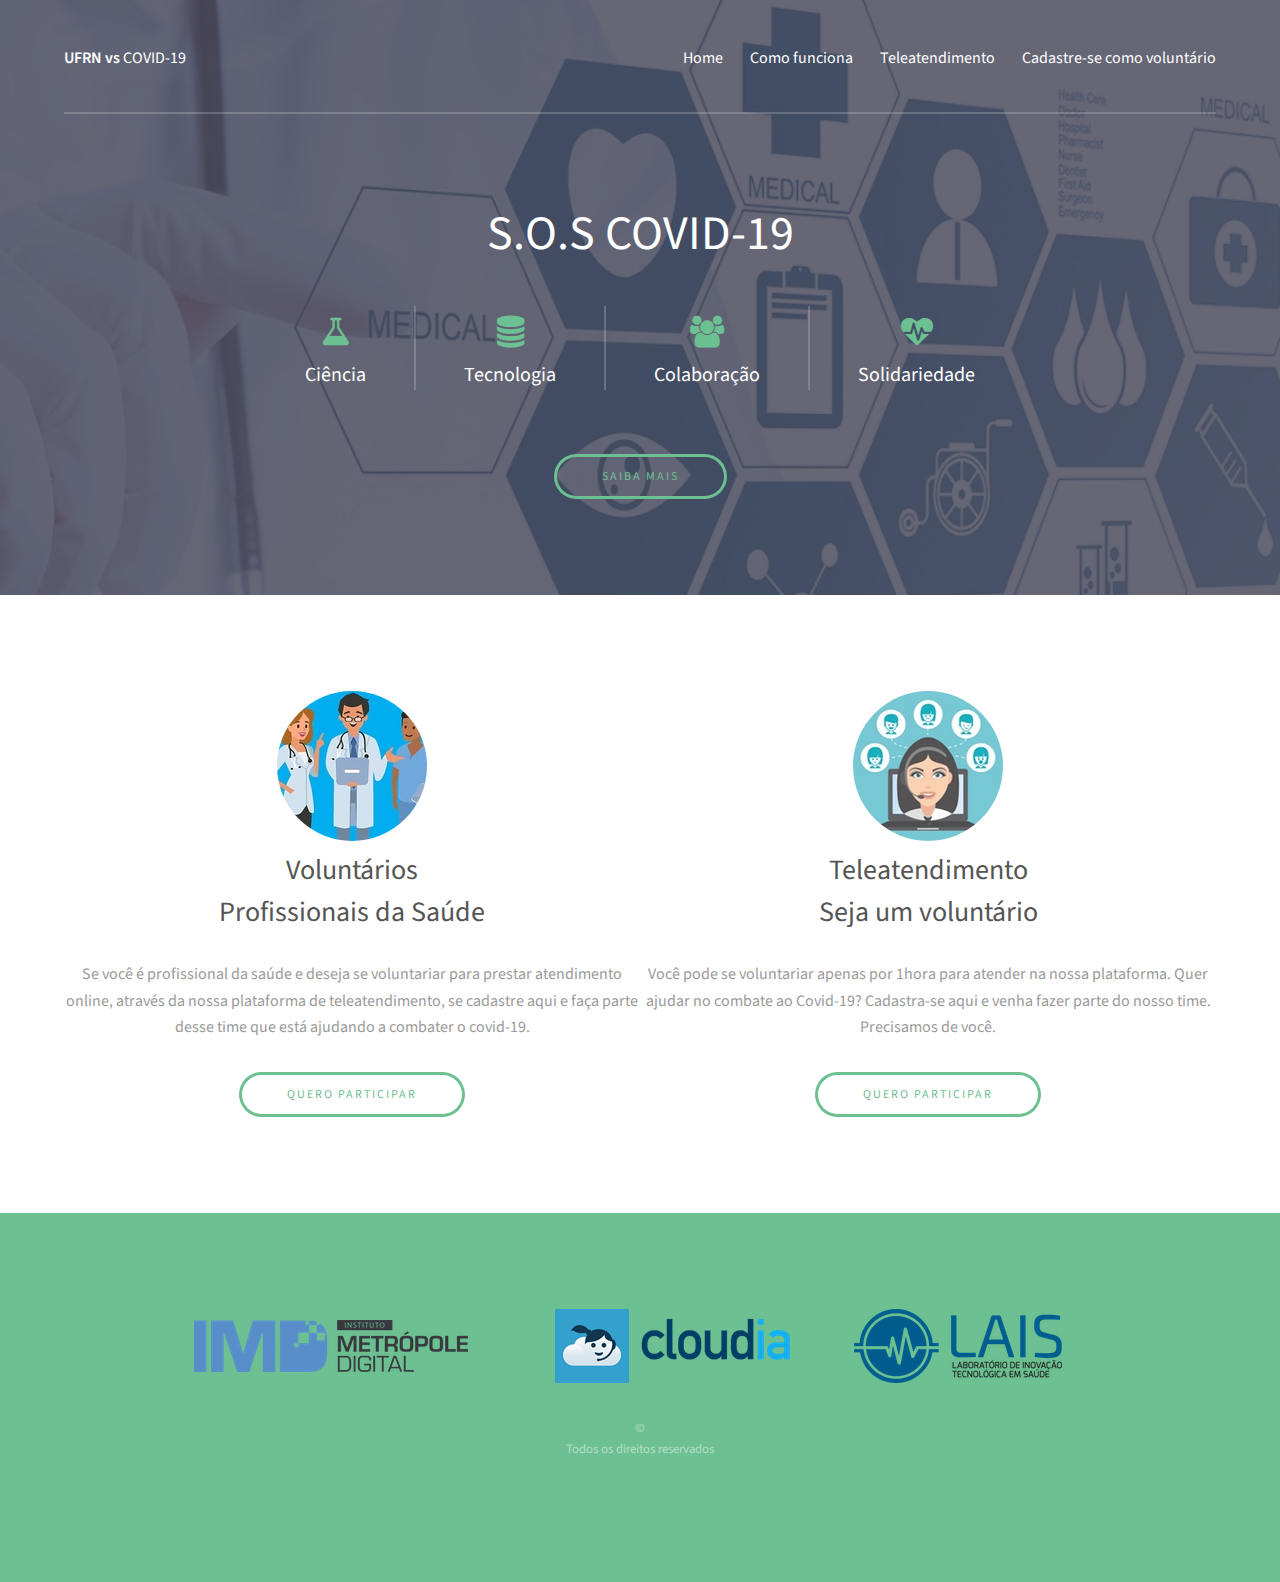
<file: soscovid19/index.html>
<!DOCTYPE HTML>
<!--
	Projection by TEMPLATED
	templated.co @templatedco
	Released for free under the Creative Commons Attribution 3.0 license (templated.co/license)
-->
<html>
	<head>
		<title>UFRN vs COVID-19</title>
		<meta charset="utf-8" />
		<meta name="viewport" content="width=device-width, initial-scale=1" />
		<link rel="stylesheet" href="assets/css/main.css" />
		<link rel="stylesheet" href="assets/css/fontawesome.css">

	</head>
	<body>

		<!-- Header -->
			<header id="header">
				<div class="inner">
					<a href="index.html" class="logo"><strong> UFRN vs</strong> COVID-19</a>
					<nav id="nav">
						<a href="index.html">Home</a>
						<a href="generic.html">Como funciona</a>
						<a href="elements.html">Teleatendimento</a>
						<a href="form.html">Cadastre-se como voluntário</a>

					</nav>
					<a href="#navPanel" class="navPanelToggle"><span class="fa fa-bars"></span></a>
				</div>
			</header>

		<!-- Banner -->
			<section id="banner">
				<div class="inner">
					<header>
						<h1>S.O.S COVID-19</h1>  
					</header>

					<div class="flex ">

						<div>
							<span class="icon fa-flask"></span>
							<h3>Ciência</h3>
							<p></p>
							<p></p>
						</div>

						<div>
							<span class="icon fa-database"></span>
							<h3>Tecnologia</h3>
							<p></p>
							<p></p>
						</div>
						<div>
							<span class="icon fa-users"></span>
							<h3>Colaboração</h3>
							<p></p>
						</div>

						<div>
							<span class="icon fa-heartbeat"></span>
							<h3>Solidariedade</h3>
							<p></p>
						</div>

					</div>

					<footer>
						<a href="#primeira" class="button">Saiba mais</a>
					</footer>
				</div>
			</section>


		<!-- Three -->
			<section id="three" class="wrapper align-center">
				<div id="primeira" class="inner">
					<div class="flex flex-2">
						<article>
							<div class="image round">
								<img src="images/pic01.jpg" alt="Pic 01" />
							</div>
							<header>
								<h3>Voluntários<br /> Profissionais da Saúde</h3>
							</header>
							<p>Se você é profissional da saúde e deseja se voluntariar para prestar atendimento online, através da nossa plataforma de teleatendimento, se cadastre aqui e faça parte desse time que está ajudando a combater o covid-19.</p>
							<footer>
								<a href="form.html" class="button"> Quero participar</a>
							</footer>
						</article>
						<article>
							<div class="image round">
								<img src="images/pic02.jpg" alt="Pic 02" />
							</div>
							<header>
								<h3>Teleatendimento<br /> Seja um voluntário</h3>
							</header>
							<p>Você pode se voluntariar apenas por 1hora para atender na nossa plataforma. Quer ajudar no combate ao Covid-19? Cadastra-se aqui e venha fazer parte do nosso time. Precisamos de você.</p>
							<footer>
								<a href="form.html" class="button">Quero participar</a>
							</footer>
						</article>
					</div>
				</div>
			</section>

		<!-- Footer -->
			<footer id="footer">
				<div class="inner">
					
								<img src="images/imd.png" alt="UFRN" />
								<img src="images/cloudia.png" alt="cloudia" />
								<img src="images/logo-lais.png" alt="LAIS" />

							<br/><br/>
					<div class="copyright">
						&copy; <p> Todos os direitos reservados </p>
					</div>

				</div>
			</footer>

		<!-- Scripts -->

<script>(function(){window.CLOUDIA_UUID="70e11df1-3ff8-4304-b350-38c5eb43cd8a";window.CLOUDIA_PAGE_ID=0x67834b03ded5;window.CLOUDIA_PROFILE_PIC="https://scontent.fnat3-1.fna.fbcdn.net/v/t1.0-9/90357232_113827206920196_825263887023603712_n.png?_nc_cat=101&_nc_sid=85a577&_nc_oc=AQkSmLsO1K44Kx9qM0ZGAOIajjD2ExW92mPcfT8SXPpNOaCPQln9YNhF-cp92KqVcPzelyPbrL_-nhHzjtZpeYXK&_nc_ht=scontent.fnat3-1.fna&oh=652cdd4834d31e3d572bb552f21a56e0&oe=5EA4B577";window.CLOUDIA_PROFILE_PIC="https://scontent.fnat3-1.fna.fbcdn.net/v/t1.0-9/90357232_113827206920196_825263887023603712_n.png?_nc_cat=101&_nc_sid=85a577&_nc_oc=AQkSmLsO1K44Kx9qM0ZGAOIajjD2ExW92mPcfT8SXPpNOaCPQln9YNhF-cp92KqVcPzelyPbrL_-nhHzjtZpeYXK&_nc_ht=scontent.fnat3-1.fna&oh=652cdd4834d31e3d572bb552f21a56e0&oe=5EA4B577";window.SHOW_CLOUDIA_MESSAGE=true;window.OPEN_WEBCHAT=true;window.OPEN_FACEBOOK_MESSENGER=true;window.BUTTON_MESSAGE="Olá, posso ajudar?";var n=document.createElement("script");n.src="https://webchat.cloudiabot.com/bundle.js";document.body.append(n)})();</script>

			<script src="assets/js/jquery.min.js"></script>
			<script src="assets/js/skel.min.js"></script>
			<script src="assets/js/util.js"></script>
			<script src="assets/js/main.js"></script>

	</body>
</html>
</file>
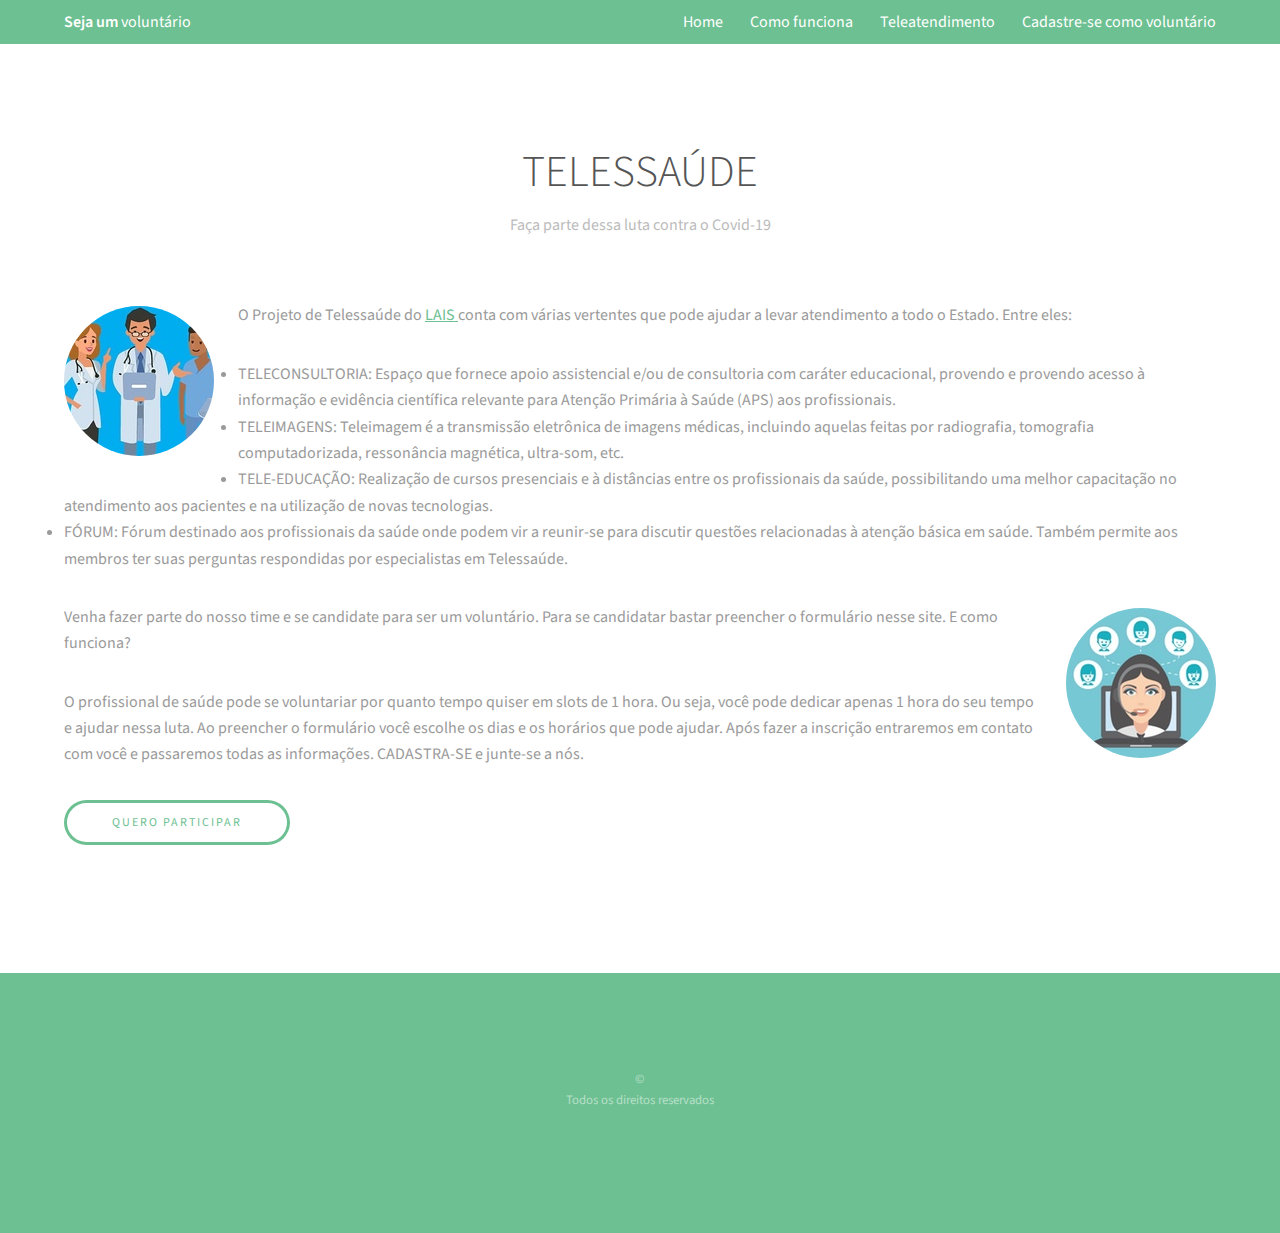
<file: soscovid19/elements.html>
<!DOCTYPE HTML>
<!--
	Projection by TEMPLATED
	templated.co @templatedco
	Released for free under the Creative Commons Attribution 3.0 license (templated.co/license)
-->
<html>
	<head>
		<title>Voluntários</title>
		<meta charset="utf-8" />
		<meta name="viewport" content="width=device-width, initial-scale=1" />
		<link rel="stylesheet" href="assets/css/main.css" />
	</head>
	<body class="subpage">

		<!-- Header -->
			<header id="header">
				<div class="inner">
					<a href="form.html" class="logo"><strong>Seja um</strong> voluntário</a>
					<nav id="nav">
						<a href="index.html">Home</a>
						<a href="generic.html">Como funciona</a>
						<a href="elements.html">Teleatendimento</a>
						<a href="form.html">Cadastre-se como voluntário</a>
					</nav>
					<a href="#navPanel" class="navPanelToggle"><span class="fa fa-bars"></span></a>
				</div>
			</header>

		<!-- Three -->
			<section id="three" class="wrapper">
				<div class="inner">
					<header class="align-center">
						<h2>TELESSAÚDE</h2>
						<p>Faça parte dessa luta contra o Covid-19 </p>
					</header>
					<div class="image round left">
						<img src="images/pic01.jpg" alt="Pic 01" />
					</div>
					<p>O Projeto de Telessaúde do <a href="http://lais.huol.ufrn.br"> LAIS </a> conta com várias vertentes que pode ajudar a levar atendimento a todo o Estado. Entre eles: 
					<li> TELECONSULTORIA: Espaço que fornece apoio assistencial e/ou de consultoria com caráter educacional, provendo e provendo acesso à informação e evidência científica relevante para Atenção Primária à Saúde (APS) aos profissionais.

					</li>
					<li>TELEIMAGENS: Teleimagem é a transmissão eletrônica de imagens médicas, incluindo aquelas feitas por radiografia, tomografia computadorizada, ressonância magnética, ultra-som, etc.  </li>

					<li>TELE-EDUCAÇÃO: Realização de cursos presenciais e à distâncias entre os profissionais da saúde, possibilitando uma melhor capacitação no atendimento aos pacientes e na utilização de novas tecnologias.</li>
					<li>FÓRUM: Fórum destinado aos profissionais da saúde onde podem vir a reunir-se para discutir questões relacionadas à atenção básica em saúde. Também permite aos membros ter suas perguntas respondidas por especialistas em Telessaúde.</li> </p>

					<div class="image round right">
						<img src="images/pic02.jpg" alt="Pic 02" />
					</div>
					<p>Venha fazer parte do nosso time e se candidate para ser um voluntário. Para se candidatar bastar preencher o formulário nesse site. E como funciona? </p>

					<p>O profissional de saúde pode se voluntariar por quanto tempo quiser em slots de 1 hora. Ou seja, você pode dedicar apenas 1 hora do seu tempo e ajudar nessa luta. Ao preencher o formulário você escolhe os dias e os horários que pode ajudar.  Após fazer a inscrição entraremos em contato com você e passaremos todas as informações. CADASTRA-SE e junte-se a nós.</p> 

							<p align="align-center">
								<a href="form.html" class="button" > Quero participar</a> </p>


				</div>
			</section>

		<!-- Footer -->
			<footer id="footer">
				<div class="inner">
					

					<div class="copyright">
						&copy; <p> Todos os direitos reservados </p>
					</div>

				</div>
			</footer>

		<!-- Scripts -->
			<script src="assets/js/jquery.min.js"></script>
			<script src="assets/js/skel.min.js"></script>
			<script src="assets/js/util.js"></script>
			<script src="assets/js/main.js"></script>

	</body>
</html>
</file>
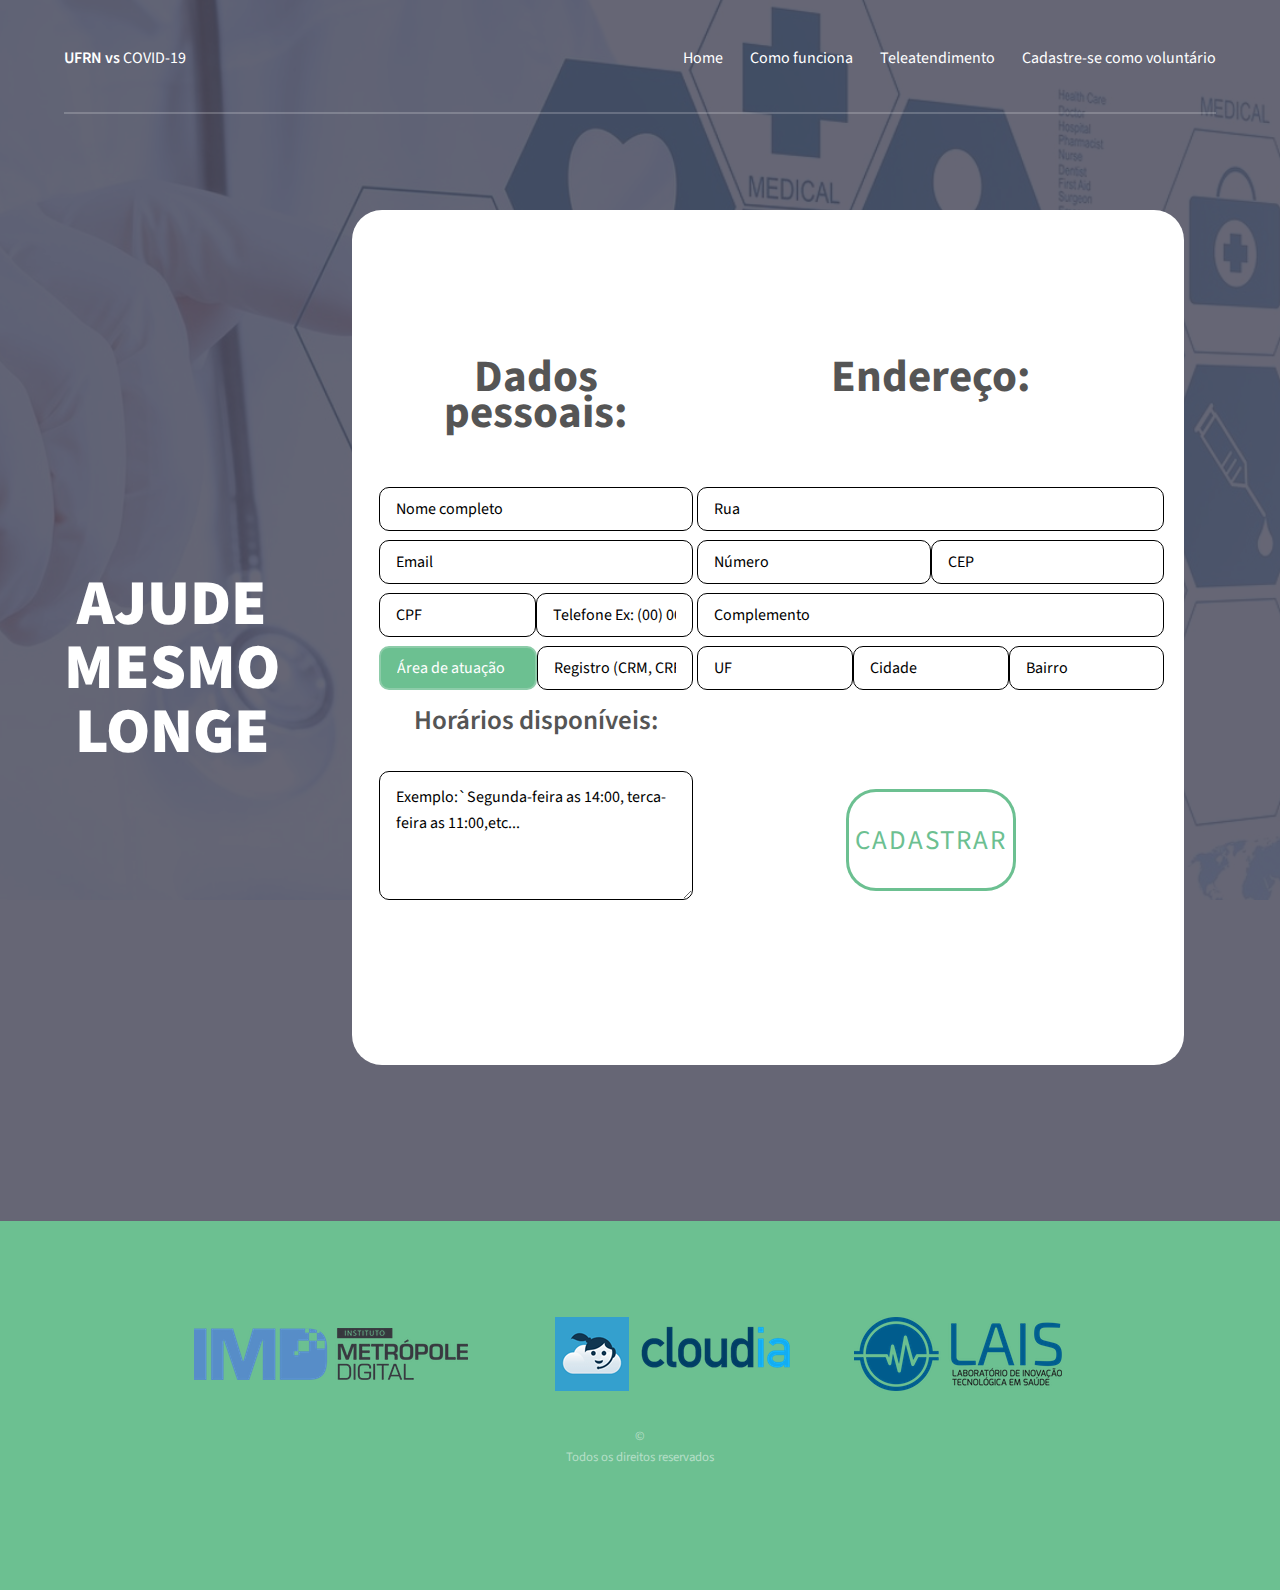
<file: soscovid19/form.html>
<!DOCTYPE HTML>
<html>
	<head>
		<title>UFRN vs COVID-19</title>
		<meta charset="utf-8" />
		<meta name="viewport" content="width=device-width, initial-scale=1" />

		<link rel="stylesheet" href="assets/css/form.css" />
		<link rel="stylesheet" href="assets/css/fontawesome.css">

	</head>
	<script src="https://ajax.googleapis.com/ajax/libs/jquery/3.4.1/jquery.min.js"></script>
	<script src="assets/js/form.js"></script>
	<body>

		<!-- Header -->
			<header id="header">
				<div class="inner">
					<a href="index.html" class="logo"><strong> UFRN vs</strong> COVID-19</a>
					<nav id="nav">
						<a href="index.html">Home</a>
						<a href="generic.html">Como funciona</a>
						<a href="elements.html">Teleatendimento</a>
						<a href="form.html">Cadastre-se como voluntário</a>

					</nav>
					<a href="#navPanel" class="navPanelToggle"><span class="fa fa-bars"></span></a>
				</div>
			</header>
		<!-- Banner -->
			<section id="banner">
				<div class="inner">
					<div class="banner-content">
						<h1 id ="title">AJUDE MESMO LONGE</h1>
						<div class="form-content">
							<form class = "form" id="formularioVoluntarioSaude">
								<fieldset>
									<div class="form-divisor">
										<div class="info">
											<label class= "title" for="Dados-pessoais">Dados pessoais:</label>
											<input type="text" name = "nome" id="field_nome" placeholder="Nome completo">
											<input type="email" name = "email" id="field_email" placeholder="Email">
											<div id="row">
												<input type="text" name = "cpf" id="field_cpf" placeholder="CPF">
												<input type="text" name = "telefone" id="field_telefone" placeholder="Telefone Ex: (00) 00000-0000">
											</div>
											<div id="row">
											<select name="profissao" id="field_profissao" >
												<optgroup label="Áreas da saúde">
												  <option value=" ">Área de atuação</option>
												  <option value="Medico">Medicina</option>
												  <option value="Enfermagem">Enfermagem</option>
												  <option value="Nutricao">Nutrição</option>
												  <option value="Fisioterapia">Fisioterapia</option>
												  <option value="Odontologia">Odontologia</option>
												  <option value="Outros">Outros</option>
												</optgroup>
											</select>     
											<input type="text" name = "registro" id="field_registro" placeholder="Registro (CRM, CRF, CRP...)"> 
											</div>								
											<label for="horarios">Horários disponíveis:</label>
											<textarea name = "horario_disponivel" id="field_horarios" placeholder="Exemplo:`Segunda-feira as 14:00, terca-feira as 11:00,etc...
											"></textarea>
											</div>

										<!-- FORMULARIOS DO ENDEREÇO -->
										<div class= "adress">
											<div class="info">
											<label class= "title" for="Dados-pessoais">Endereço:</label>
											<input type="text" name = "rua" id="field_rua" placeholder="Rua">
											<div id="row">
												<input type="text" name = "numero" id="field_numero" placeholder="Número">
												<input type="text" name = "cep" id="field_cep" placeholder="CEP">	
											</div>
											<input type="text" name = "complemento" id="field_complemento" placeholder="Complemento">
											<div id="row">
												<input type="text" name = "estado" id="field_estado" placeholder="UF">
												<input type="text" name = "cidade" id="field_cidade" placeholder="Cidade">
												<input type="text" name = "bairro" id="field_bairro" placeholder="Bairro">
											</div>
											<input id= "cadastrar" type="button" value="Cadastrar" onclick="getFormData()" />

										</div>
										</div>
									</div>
							</fieldset>
					</form>
						</div>
					</div>

					<footer>
					</footer>
				</div>
			</section>



		<!-- Footer -->
			<footer id="footer">
				<div class="inner">
					
								<img src="images/imd.png" alt="UFRN" />
								<img src="images/cloudia.png" alt="cloudia" />
								<img src="images/logo-lais.png" alt="LAIS" />

							<br/><br/>
					<div class="copyright">
						&copy; <p> Todos os direitos reservados </p>
					</div>

				</div>
			</footer>

		<!-- Scripts -->
			<script src="assets/js/jquery.min.js"></script>
			<script src="assets/js/skel.min.js"></script>
			<script src="assets/js/util.js"></script>
			<script src="assets/js/main.js"></script>


	</body>
</html>
</file>
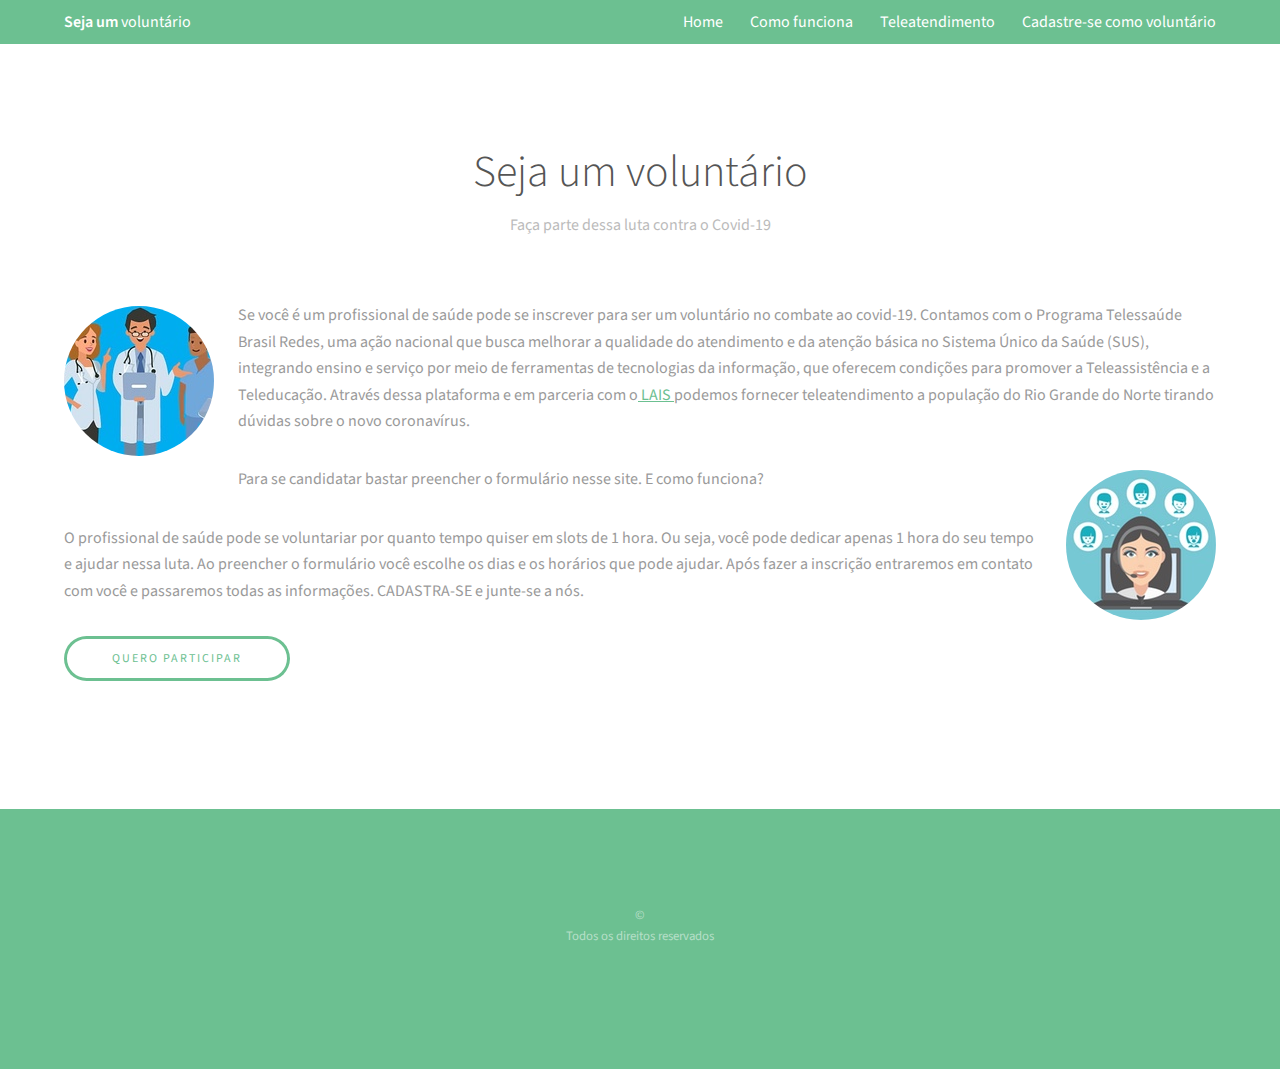
<file: soscovid19/generic.html>
<!DOCTYPE HTML>
<!--
	Projection by TEMPLATED
	templated.co @templatedco
	Released for free under the Creative Commons Attribution 3.0 license (templated.co/license)
-->
<html>
	<head>
		<title>Voluntários</title>
		<meta charset="utf-8" />
		<meta name="viewport" content="width=device-width, initial-scale=1" />
		<link rel="stylesheet" href="assets/css/main.css" />
	</head>
	<body class="subpage">

		<!-- Header -->
			<header id="header">
				<div class="inner">
					<a href="form.html" class="logo"><strong>Seja um</strong> voluntário</a>
					<nav id="nav">
						<a href="index.html">Home</a>
						<a href="generic.html">Como funciona</a>
						<a href="elements.html">Teleatendimento</a>
						<a href="form.html">Cadastre-se como voluntário</a>

					</nav>
					<a href="#navPanel" class="navPanelToggle"><span class="fa fa-bars"></span></a>
				</div>
			</header>

		<!-- Three -->
			<section id="three" class="wrapper">
				<div class="inner">
					<header class="align-center">
						<h2>Seja um voluntário</h2>
						<p>Faça parte dessa luta contra o Covid-19 </p>
					</header>
					<div class="image round left">
						<img src="images/pic01.jpg" alt="Pic 01" />
					</div>
					<p>Se você é um profissional de saúde pode se inscrever para ser um voluntário no combate ao covid-19. Contamos com o Programa Telessaúde Brasil Redes, uma ação nacional que busca melhorar a qualidade do atendimento e da atenção básica no Sistema Único da Saúde (SUS), integrando ensino e serviço por meio de ferramentas de tecnologias da informação, que oferecem condições para promover a Teleassistência e a Teleducação. Através dessa plataforma e em parceria com o<a href="http://lais.huol.ufrn.br"> LAIS </a> podemos fornecer teleatendimento a população do Rio Grande do Norte tirando dúvidas sobre o novo coronavírus. </p> 

					<div class="image round right">
						<img src="images/pic02.jpg" alt="Pic 02" />
					</div>
					<p>Para se candidatar bastar preencher o formulário nesse site. E como funciona? </p>

					<p>O profissional de saúde pode se voluntariar por quanto tempo quiser em slots de 1 hora. Ou seja, você pode dedicar apenas 1 hora do seu tempo e ajudar nessa luta. Ao preencher o formulário você escolhe os dias e os horários que pode ajudar.  Após fazer a inscrição entraremos em contato com você e passaremos todas as informações. CADASTRA-SE e junte-se a nós.</p> 

							<p align="align-center">
								<a href="form.html" class="button" > Quero participar</a> </p>


				</div>
			</section>

		<!-- Footer -->
			<footer id="footer">
				<div class="inner">
					

					<div class="copyright">
						&copy; <p> Todos os direitos reservados </p>
					</div>

				</div>
			</footer>

		<!-- Scripts -->
			<script src="assets/js/jquery.min.js"></script>
			<script src="assets/js/skel.min.js"></script>
			<script src="assets/js/util.js"></script>
			<script src="assets/js/main.js"></script>

	</body>
</html>
</file>
<file: soscovid19/assets/css/main.css>
@charset "UTF-8";
@import url(font-awesome.min.css);
@import "https://fonts.googleapis.com/css?family=Source+Sans+Pro:300,400,600";

/*
	Projection by TEMPLATED
	templated.co @templatedco
	Released for free under the Creative Commons Attribution 3.0 license (templated.co/license)
*/

/* Reset */

	html, body, div, span, applet, object, iframe, h1, h2, h3, h4, h5, h6, p, blockquote, pre, a, abbr, acronym, address, big, cite, code, del, dfn, em, img, ins, kbd, q, s, samp, small, strike, strong, sub, sup, tt, var, b, u, i, center, dl, dt, dd, ol, ul, li, fieldset, form, label, legend, table, caption, tbody, tfoot, thead, tr, th, td, article, aside, canvas, details, embed, figure, figcaption, footer, header, hgroup, menu, nav, output, ruby, section, summary, time, mark, audio, video {
		margin: 0;
		padding: 0;
		border: 0;
		font-size: 100%;
		font: inherit;
		vertical-align: baseline;
	}

	article, aside, details, figcaption, figure, footer, header, hgroup, menu, nav, section {
		display: block;
	}

	body {
		line-height: 1;
	}

	ol, ul {
		list-style: none;
	}

	blockquote, q {
		quotes: none;
	}

	blockquote:before, blockquote:after, q:before, q:after {
		content: '';
		content: none;
	}

	table {
		border-collapse: collapse;
		border-spacing: 0;
	}

	body {
		-webkit-text-size-adjust: none;
	}

/* Box Model */

	*, *:before, *:after {
		-moz-box-sizing: border-box;
		-webkit-box-sizing: border-box;
		box-sizing: border-box;
	}

/* Containers */

	.container {
		margin-left: auto;
		margin-right: auto;
	}

	.container.\31 25\25 {
		width: 100%;
		max-width: 100em;
		min-width: 80em;
	}

	.container.\37 5\25 {
		width: 60em;
	}

	.container.\35 0\25 {
		width: 40em;
	}

	.container.\32 5\25 {
		width: 20em;
	}

	.container {
		width: 80em;
	}

	@media screen and (max-width: 1680px) {

		.container.\31 25\25 {
			width: 100%;
			max-width: 100em;
			min-width: 80em;
		}

		.container.\37 5\25 {
			width: 60em;
		}

		.container.\35 0\25 {
			width: 40em;
		}

		.container.\32 5\25 {
			width: 20em;
		}

		.container {
			width: 80em;
		}

	}

	@media screen and (max-width: 1280px) {

		.container.\31 25\25 {
			width: 100%;
			max-width: 81.25em;
			min-width: 65em;
		}

		.container.\37 5\25 {
			width: 48.75em;
		}

		.container.\35 0\25 {
			width: 32.5em;
		}

		.container.\32 5\25 {
			width: 16.25em;
		}

		.container {
			width: 65em;
		}

	}

	@media screen and (max-width: 980px) {

		.container.\31 25\25 {
			width: 100%;
			max-width: 112.5%;
			min-width: 90%;
		}

		.container.\37 5\25 {
			width: 67.5%;
		}

		.container.\35 0\25 {
			width: 45%;
		}

		.container.\32 5\25 {
			width: 22.5%;
		}

		.container {
			width: 90%;
		}

	}

	@media screen and (max-width: 736px) {

		.container.\31 25\25 {
			width: 100%;
			max-width: 112.5%;
			min-width: 90%;
		}

		.container.\37 5\25 {
			width: 67.5%;
		}

		.container.\35 0\25 {
			width: 45%;
		}

		.container.\32 5\25 {
			width: 22.5%;
		}

		.container {
			width: 90% !important;
		}

	}

	@media screen and (max-width: 480px) {

		.container.\31 25\25 {
			width: 100%;
			max-width: 112.5%;
			min-width: 90%;
		}

		.container.\37 5\25 {
			width: 67.5%;
		}

		.container.\35 0\25 {
			width: 45%;
		}

		.container.\32 5\25 {
			width: 22.5%;
		}

		.container {
			width: 90% !important;
		}

	}

/* Grid */

	.row {
		border-bottom: solid 1px transparent;
		-moz-box-sizing: border-box;
		-webkit-box-sizing: border-box;
		box-sizing: border-box;
	}

	.row > * {
		float: left;
		-moz-box-sizing: border-box;
		-webkit-box-sizing: border-box;
		box-sizing: border-box;
	}

	.row:after, .row:before {
		content: '';
		display: block;
		clear: both;
		height: 0;
	}

	.row.uniform > * > :first-child {
		margin-top: 0;
	}

	.row.uniform > * > :last-child {
		margin-bottom: 0;
	}

	.row.\30 \25 > * {
		padding: 0 0 0 0em;
	}

	.row.\30 \25 {
		margin: 0 0 -1px 0em;
	}

	.row.uniform.\30 \25 > * {
		padding: 0em 0 0 0em;
	}

	.row.uniform.\30 \25 {
		margin: 0em 0 -1px 0em;
	}

	.row > * {
		padding: 0 0 0 2em;
	}

	.row {
		margin: 0 0 -1px -2em;
	}

	.row.uniform > * {
		padding: 2em 0 0 2em;
	}

	.row.uniform {
		margin: -2em 0 -1px -2em;
	}

	.row.\32 00\25 > * {
		padding: 0 0 0 4em;
	}

	.row.\32 00\25 {
		margin: 0 0 -1px -4em;
	}

	.row.uniform.\32 00\25 > * {
		padding: 4em 0 0 4em;
	}

	.row.uniform.\32 00\25 {
		margin: -4em 0 -1px -4em;
	}

	.row.\31 50\25 > * {
		padding: 0 0 0 3em;
	}

	.row.\31 50\25 {
		margin: 0 0 -1px -3em;
	}

	.row.uniform.\31 50\25 > * {
		padding: 3em 0 0 3em;
	}

	.row.uniform.\31 50\25 {
		margin: -3em 0 -1px -3em;
	}

	.row.\35 0\25 > * {
		padding: 0 0 0 1em;
	}

	.row.\35 0\25 {
		margin: 0 0 -1px -1em;
	}

	.row.uniform.\35 0\25 > * {
		padding: 1em 0 0 1em;
	}

	.row.uniform.\35 0\25 {
		margin: -1em 0 -1px -1em;
	}

	.row.\32 5\25 > * {
		padding: 0 0 0 0.5em;
	}

	.row.\32 5\25 {
		margin: 0 0 -1px -0.5em;
	}

	.row.uniform.\32 5\25 > * {
		padding: 0.5em 0 0 0.5em;
	}

	.row.uniform.\32 5\25 {
		margin: -0.5em 0 -1px -0.5em;
	}

	.\31 2u, .\31 2u\24 {
		width: 100%;
		clear: none;
		margin-left: 0;
	}

	.\31 1u, .\31 1u\24 {
		width: 91.6666666667%;
		clear: none;
		margin-left: 0;
	}

	.\31 0u, .\31 0u\24 {
		width: 83.3333333333%;
		clear: none;
		margin-left: 0;
	}

	.\39 u, .\39 u\24 {
		width: 75%;
		clear: none;
		margin-left: 0;
	}

	.\38 u, .\38 u\24 {
		width: 66.6666666667%;
		clear: none;
		margin-left: 0;
	}

	.\37 u, .\37 u\24 {
		width: 58.3333333333%;
		clear: none;
		margin-left: 0;
	}

	.\36 u, .\36 u\24 {
		width: 50%;
		clear: none;
		margin-left: 0;
	}

	.\35 u, .\35 u\24 {
		width: 41.6666666667%;
		clear: none;
		margin-left: 0;
	}

	.\34 u, .\34 u\24 {
		width: 33.3333333333%;
		clear: none;
		margin-left: 0;
	}

	.\33 u, .\33 u\24 {
		width: 25%;
		clear: none;
		margin-left: 0;
	}

	.\32 u, .\32 u\24 {
		width: 16.6666666667%;
		clear: none;
		margin-left: 0;
	}

	.\31 u, .\31 u\24 {
		width: 8.3333333333%;
		clear: none;
		margin-left: 0;
	}

	.\31 2u\24 + *,
	.\31 1u\24 + *,
	.\31 0u\24 + *,
	.\39 u\24 + *,
	.\38 u\24 + *,
	.\37 u\24 + *,
	.\36 u\24 + *,
	.\35 u\24 + *,
	.\34 u\24 + *,
	.\33 u\24 + *,
	.\32 u\24 + *,
	.\31 u\24 + * {
		clear: left;
	}

	.\-11u {
		margin-left: 91.66667%;
	}

	.\-10u {
		margin-left: 83.33333%;
	}

	.\-9u {
		margin-left: 75%;
	}

	.\-8u {
		margin-left: 66.66667%;
	}

	.\-7u {
		margin-left: 58.33333%;
	}

	.\-6u {
		margin-left: 50%;
	}

	.\-5u {
		margin-left: 41.66667%;
	}

	.\-4u {
		margin-left: 33.33333%;
	}

	.\-3u {
		margin-left: 25%;
	}

	.\-2u {
		margin-left: 16.66667%;
	}

	.\-1u {
		margin-left: 8.33333%;
	}

	@media screen and (max-width: 1680px) {

		.row > * {
			padding: 0 0 0 2em;
		}

		.row {
			margin: 0 0 -1px -2em;
		}

		.row.uniform > * {
			padding: 2em 0 0 2em;
		}

		.row.uniform {
			margin: -2em 0 -1px -2em;
		}

		.row.\32 00\25 > * {
			padding: 0 0 0 4em;
		}

		.row.\32 00\25 {
			margin: 0 0 -1px -4em;
		}

		.row.uniform.\32 00\25 > * {
			padding: 4em 0 0 4em;
		}

		.row.uniform.\32 00\25 {
			margin: -4em 0 -1px -4em;
		}

		.row.\31 50\25 > * {
			padding: 0 0 0 3em;
		}

		.row.\31 50\25 {
			margin: 0 0 -1px -3em;
		}

		.row.uniform.\31 50\25 > * {
			padding: 3em 0 0 3em;
		}

		.row.uniform.\31 50\25 {
			margin: -3em 0 -1px -3em;
		}

		.row.\35 0\25 > * {
			padding: 0 0 0 1em;
		}

		.row.\35 0\25 {
			margin: 0 0 -1px -1em;
		}

		.row.uniform.\35 0\25 > * {
			padding: 1em 0 0 1em;
		}

		.row.uniform.\35 0\25 {
			margin: -1em 0 -1px -1em;
		}

		.row.\32 5\25 > * {
			padding: 0 0 0 0.5em;
		}

		.row.\32 5\25 {
			margin: 0 0 -1px -0.5em;
		}

		.row.uniform.\32 5\25 > * {
			padding: 0.5em 0 0 0.5em;
		}

		.row.uniform.\32 5\25 {
			margin: -0.5em 0 -1px -0.5em;
		}

		.\31 2u\28xlarge\29, .\31 2u\24\28xlarge\29 {
			width: 100%;
			clear: none;
			margin-left: 0;
		}

		.\31 1u\28xlarge\29, .\31 1u\24\28xlarge\29 {
			width: 91.6666666667%;
			clear: none;
			margin-left: 0;
		}

		.\31 0u\28xlarge\29, .\31 0u\24\28xlarge\29 {
			width: 83.3333333333%;
			clear: none;
			margin-left: 0;
		}

		.\39 u\28xlarge\29, .\39 u\24\28xlarge\29 {
			width: 75%;
			clear: none;
			margin-left: 0;
		}

		.\38 u\28xlarge\29, .\38 u\24\28xlarge\29 {
			width: 66.6666666667%;
			clear: none;
			margin-left: 0;
		}

		.\37 u\28xlarge\29, .\37 u\24\28xlarge\29 {
			width: 58.3333333333%;
			clear: none;
			margin-left: 0;
		}

		.\36 u\28xlarge\29, .\36 u\24\28xlarge\29 {
			width: 50%;
			clear: none;
			margin-left: 0;
		}

		.\35 u\28xlarge\29, .\35 u\24\28xlarge\29 {
			width: 41.6666666667%;
			clear: none;
			margin-left: 0;
		}

		.\34 u\28xlarge\29, .\34 u\24\28xlarge\29 {
			width: 33.3333333333%;
			clear: none;
			margin-left: 0;
		}

		.\33 u\28xlarge\29, .\33 u\24\28xlarge\29 {
			width: 25%;
			clear: none;
			margin-left: 0;
		}

		.\32 u\28xlarge\29, .\32 u\24\28xlarge\29 {
			width: 16.6666666667%;
			clear: none;
			margin-left: 0;
		}

		.\31 u\28xlarge\29, .\31 u\24\28xlarge\29 {
			width: 8.3333333333%;
			clear: none;
			margin-left: 0;
		}

		.\31 2u\24\28xlarge\29 + *,
		.\31 1u\24\28xlarge\29 + *,
		.\31 0u\24\28xlarge\29 + *,
		.\39 u\24\28xlarge\29 + *,
		.\38 u\24\28xlarge\29 + *,
		.\37 u\24\28xlarge\29 + *,
		.\36 u\24\28xlarge\29 + *,
		.\35 u\24\28xlarge\29 + *,
		.\34 u\24\28xlarge\29 + *,
		.\33 u\24\28xlarge\29 + *,
		.\32 u\24\28xlarge\29 + *,
		.\31 u\24\28xlarge\29 + * {
			clear: left;
		}

		.\-11u\28xlarge\29 {
			margin-left: 91.66667%;
		}

		.\-10u\28xlarge\29 {
			margin-left: 83.33333%;
		}

		.\-9u\28xlarge\29 {
			margin-left: 75%;
		}

		.\-8u\28xlarge\29 {
			margin-left: 66.66667%;
		}

		.\-7u\28xlarge\29 {
			margin-left: 58.33333%;
		}

		.\-6u\28xlarge\29 {
			margin-left: 50%;
		}

		.\-5u\28xlarge\29 {
			margin-left: 41.66667%;
		}

		.\-4u\28xlarge\29 {
			margin-left: 33.33333%;
		}

		.\-3u\28xlarge\29 {
			margin-left: 25%;
		}

		.\-2u\28xlarge\29 {
			margin-left: 16.66667%;
		}

		.\-1u\28xlarge\29 {
			margin-left: 8.33333%;
		}

	}

	@media screen and (max-width: 1280px) {

		.row > * {
			padding: 0 0 0 1.5em;
		}

		.row {
			margin: 0 0 -1px -1.5em;
		}

		.row.uniform > * {
			padding: 1.5em 0 0 1.5em;
		}

		.row.uniform {
			margin: -1.5em 0 -1px -1.5em;
		}

		.row.\32 00\25 > * {
			padding: 0 0 0 3em;
		}

		.row.\32 00\25 {
			margin: 0 0 -1px -3em;
		}

		.row.uniform.\32 00\25 > * {
			padding: 3em 0 0 3em;
		}

		.row.uniform.\32 00\25 {
			margin: -3em 0 -1px -3em;
		}

		.row.\31 50\25 > * {
			padding: 0 0 0 2.25em;
		}

		.row.\31 50\25 {
			margin: 0 0 -1px -2.25em;
		}

		.row.uniform.\31 50\25 > * {
			padding: 2.25em 0 0 2.25em;
		}

		.row.uniform.\31 50\25 {
			margin: -2.25em 0 -1px -2.25em;
		}

		.row.\35 0\25 > * {
			padding: 0 0 0 0.75em;
		}

		.row.\35 0\25 {
			margin: 0 0 -1px -0.75em;
		}

		.row.uniform.\35 0\25 > * {
			padding: 0.75em 0 0 0.75em;
		}

		.row.uniform.\35 0\25 {
			margin: -0.75em 0 -1px -0.75em;
		}

		.row.\32 5\25 > * {
			padding: 0 0 0 0.375em;
		}

		.row.\32 5\25 {
			margin: 0 0 -1px -0.375em;
		}

		.row.uniform.\32 5\25 > * {
			padding: 0.375em 0 0 0.375em;
		}

		.row.uniform.\32 5\25 {
			margin: -0.375em 0 -1px -0.375em;
		}

		.\31 2u\28large\29, .\31 2u\24\28large\29 {
			width: 100%;
			clear: none;
			margin-left: 0;
		}

		.\31 1u\28large\29, .\31 1u\24\28large\29 {
			width: 91.6666666667%;
			clear: none;
			margin-left: 0;
		}

		.\31 0u\28large\29, .\31 0u\24\28large\29 {
			width: 83.3333333333%;
			clear: none;
			margin-left: 0;
		}

		.\39 u\28large\29, .\39 u\24\28large\29 {
			width: 75%;
			clear: none;
			margin-left: 0;
		}

		.\38 u\28large\29, .\38 u\24\28large\29 {
			width: 66.6666666667%;
			clear: none;
			margin-left: 0;
		}

		.\37 u\28large\29, .\37 u\24\28large\29 {
			width: 58.3333333333%;
			clear: none;
			margin-left: 0;
		}

		.\36 u\28large\29, .\36 u\24\28large\29 {
			width: 50%;
			clear: none;
			margin-left: 0;
		}

		.\35 u\28large\29, .\35 u\24\28large\29 {
			width: 41.6666666667%;
			clear: none;
			margin-left: 0;
		}

		.\34 u\28large\29, .\34 u\24\28large\29 {
			width: 33.3333333333%;
			clear: none;
			margin-left: 0;
		}

		.\33 u\28large\29, .\33 u\24\28large\29 {
			width: 25%;
			clear: none;
			margin-left: 0;
		}

		.\32 u\28large\29, .\32 u\24\28large\29 {
			width: 16.6666666667%;
			clear: none;
			margin-left: 0;
		}

		.\31 u\28large\29, .\31 u\24\28large\29 {
			width: 8.3333333333%;
			clear: none;
			margin-left: 0;
		}

		.\31 2u\24\28large\29 + *,
		.\31 1u\24\28large\29 + *,
		.\31 0u\24\28large\29 + *,
		.\39 u\24\28large\29 + *,
		.\38 u\24\28large\29 + *,
		.\37 u\24\28large\29 + *,
		.\36 u\24\28large\29 + *,
		.\35 u\24\28large\29 + *,
		.\34 u\24\28large\29 + *,
		.\33 u\24\28large\29 + *,
		.\32 u\24\28large\29 + *,
		.\31 u\24\28large\29 + * {
			clear: left;
		}

		.\-11u\28large\29 {
			margin-left: 91.66667%;
		}

		.\-10u\28large\29 {
			margin-left: 83.33333%;
		}

		.\-9u\28large\29 {
			margin-left: 75%;
		}

		.\-8u\28large\29 {
			margin-left: 66.66667%;
		}

		.\-7u\28large\29 {
			margin-left: 58.33333%;
		}

		.\-6u\28large\29 {
			margin-left: 50%;
		}

		.\-5u\28large\29 {
			margin-left: 41.66667%;
		}

		.\-4u\28large\29 {
			margin-left: 33.33333%;
		}

		.\-3u\28large\29 {
			margin-left: 25%;
		}

		.\-2u\28large\29 {
			margin-left: 16.66667%;
		}

		.\-1u\28large\29 {
			margin-left: 8.33333%;
		}

	}

	@media screen and (max-width: 980px) {

		.row > * {
			padding: 0 0 0 1.5em;
		}

		.row {
			margin: 0 0 -1px -1.5em;
		}

		.row.uniform > * {
			padding: 1.5em 0 0 1.5em;
		}

		.row.uniform {
			margin: -1.5em 0 -1px -1.5em;
		}

		.row.\32 00\25 > * {
			padding: 0 0 0 3em;
		}

		.row.\32 00\25 {
			margin: 0 0 -1px -3em;
		}

		.row.uniform.\32 00\25 > * {
			padding: 3em 0 0 3em;
		}

		.row.uniform.\32 00\25 {
			margin: -3em 0 -1px -3em;
		}

		.row.\31 50\25 > * {
			padding: 0 0 0 2.25em;
		}

		.row.\31 50\25 {
			margin: 0 0 -1px -2.25em;
		}

		.row.uniform.\31 50\25 > * {
			padding: 2.25em 0 0 2.25em;
		}

		.row.uniform.\31 50\25 {
			margin: -2.25em 0 -1px -2.25em;
		}

		.row.\35 0\25 > * {
			padding: 0 0 0 0.75em;
		}

		.row.\35 0\25 {
			margin: 0 0 -1px -0.75em;
		}

		.row.uniform.\35 0\25 > * {
			padding: 0.75em 0 0 0.75em;
		}

		.row.uniform.\35 0\25 {
			margin: -0.75em 0 -1px -0.75em;
		}

		.row.\32 5\25 > * {
			padding: 0 0 0 0.375em;
		}

		.row.\32 5\25 {
			margin: 0 0 -1px -0.375em;
		}

		.row.uniform.\32 5\25 > * {
			padding: 0.375em 0 0 0.375em;
		}

		.row.uniform.\32 5\25 {
			margin: -0.375em 0 -1px -0.375em;
		}

		.\31 2u\28medium\29, .\31 2u\24\28medium\29 {
			width: 100%;
			clear: none;
			margin-left: 0;
		}

		.\31 1u\28medium\29, .\31 1u\24\28medium\29 {
			width: 91.6666666667%;
			clear: none;
			margin-left: 0;
		}

		.\31 0u\28medium\29, .\31 0u\24\28medium\29 {
			width: 83.3333333333%;
			clear: none;
			margin-left: 0;
		}

		.\39 u\28medium\29, .\39 u\24\28medium\29 {
			width: 75%;
			clear: none;
			margin-left: 0;
		}

		.\38 u\28medium\29, .\38 u\24\28medium\29 {
			width: 66.6666666667%;
			clear: none;
			margin-left: 0;
		}

		.\37 u\28medium\29, .\37 u\24\28medium\29 {
			width: 58.3333333333%;
			clear: none;
			margin-left: 0;
		}

		.\36 u\28medium\29, .\36 u\24\28medium\29 {
			width: 50%;
			clear: none;
			margin-left: 0;
		}

		.\35 u\28medium\29, .\35 u\24\28medium\29 {
			width: 41.6666666667%;
			clear: none;
			margin-left: 0;
		}

		.\34 u\28medium\29, .\34 u\24\28medium\29 {
			width: 33.3333333333%;
			clear: none;
			margin-left: 0;
		}

		.\33 u\28medium\29, .\33 u\24\28medium\29 {
			width: 25%;
			clear: none;
			margin-left: 0;
		}

		.\32 u\28medium\29, .\32 u\24\28medium\29 {
			width: 16.6666666667%;
			clear: none;
			margin-left: 0;
		}

		.\31 u\28medium\29, .\31 u\24\28medium\29 {
			width: 8.3333333333%;
			clear: none;
			margin-left: 0;
		}

		.\31 2u\24\28medium\29 + *,
		.\31 1u\24\28medium\29 + *,
		.\31 0u\24\28medium\29 + *,
		.\39 u\24\28medium\29 + *,
		.\38 u\24\28medium\29 + *,
		.\37 u\24\28medium\29 + *,
		.\36 u\24\28medium\29 + *,
		.\35 u\24\28medium\29 + *,
		.\34 u\24\28medium\29 + *,
		.\33 u\24\28medium\29 + *,
		.\32 u\24\28medium\29 + *,
		.\31 u\24\28medium\29 + * {
			clear: left;
		}

		.\-11u\28medium\29 {
			margin-left: 91.66667%;
		}

		.\-10u\28medium\29 {
			margin-left: 83.33333%;
		}

		.\-9u\28medium\29 {
			margin-left: 75%;
		}

		.\-8u\28medium\29 {
			margin-left: 66.66667%;
		}

		.\-7u\28medium\29 {
			margin-left: 58.33333%;
		}

		.\-6u\28medium\29 {
			margin-left: 50%;
		}

		.\-5u\28medium\29 {
			margin-left: 41.66667%;
		}

		.\-4u\28medium\29 {
			margin-left: 33.33333%;
		}

		.\-3u\28medium\29 {
			margin-left: 25%;
		}

		.\-2u\28medium\29 {
			margin-left: 16.66667%;
		}

		.\-1u\28medium\29 {
			margin-left: 8.33333%;
		}

	}

	@media screen and (max-width: 736px) {

		.row > * {
			padding: 0 0 0 1.25em;
		}

		.row {
			margin: 0 0 -1px -1.25em;
		}

		.row.uniform > * {
			padding: 1.25em 0 0 1.25em;
		}

		.row.uniform {
			margin: -1.25em 0 -1px -1.25em;
		}

		.row.\32 00\25 > * {
			padding: 0 0 0 2.5em;
		}

		.row.\32 00\25 {
			margin: 0 0 -1px -2.5em;
		}

		.row.uniform.\32 00\25 > * {
			padding: 2.5em 0 0 2.5em;
		}

		.row.uniform.\32 00\25 {
			margin: -2.5em 0 -1px -2.5em;
		}

		.row.\31 50\25 > * {
			padding: 0 0 0 1.875em;
		}

		.row.\31 50\25 {
			margin: 0 0 -1px -1.875em;
		}

		.row.uniform.\31 50\25 > * {
			padding: 1.875em 0 0 1.875em;
		}

		.row.uniform.\31 50\25 {
			margin: -1.875em 0 -1px -1.875em;
		}

		.row.\35 0\25 > * {
			padding: 0 0 0 0.625em;
		}

		.row.\35 0\25 {
			margin: 0 0 -1px -0.625em;
		}

		.row.uniform.\35 0\25 > * {
			padding: 0.625em 0 0 0.625em;
		}

		.row.uniform.\35 0\25 {
			margin: -0.625em 0 -1px -0.625em;
		}

		.row.\32 5\25 > * {
			padding: 0 0 0 0.3125em;
		}

		.row.\32 5\25 {
			margin: 0 0 -1px -0.3125em;
		}

		.row.uniform.\32 5\25 > * {
			padding: 0.3125em 0 0 0.3125em;
		}

		.row.uniform.\32 5\25 {
			margin: -0.3125em 0 -1px -0.3125em;
		}

		.\31 2u\28small\29, .\31 2u\24\28small\29 {
			width: 100%;
			clear: none;
			margin-left: 0;
		}

		.\31 1u\28small\29, .\31 1u\24\28small\29 {
			width: 91.6666666667%;
			clear: none;
			margin-left: 0;
		}

		.\31 0u\28small\29, .\31 0u\24\28small\29 {
			width: 83.3333333333%;
			clear: none;
			margin-left: 0;
		}

		.\39 u\28small\29, .\39 u\24\28small\29 {
			width: 75%;
			clear: none;
			margin-left: 0;
		}

		.\38 u\28small\29, .\38 u\24\28small\29 {
			width: 66.6666666667%;
			clear: none;
			margin-left: 0;
		}

		.\37 u\28small\29, .\37 u\24\28small\29 {
			width: 58.3333333333%;
			clear: none;
			margin-left: 0;
		}

		.\36 u\28small\29, .\36 u\24\28small\29 {
			width: 50%;
			clear: none;
			margin-left: 0;
		}

		.\35 u\28small\29, .\35 u\24\28small\29 {
			width: 41.6666666667%;
			clear: none;
			margin-left: 0;
		}

		.\34 u\28small\29, .\34 u\24\28small\29 {
			width: 33.3333333333%;
			clear: none;
			margin-left: 0;
		}

		.\33 u\28small\29, .\33 u\24\28small\29 {
			width: 25%;
			clear: none;
			margin-left: 0;
		}

		.\32 u\28small\29, .\32 u\24\28small\29 {
			width: 16.6666666667%;
			clear: none;
			margin-left: 0;
		}

		.\31 u\28small\29, .\31 u\24\28small\29 {
			width: 8.3333333333%;
			clear: none;
			margin-left: 0;
		}

		.\31 2u\24\28small\29 + *,
		.\31 1u\24\28small\29 + *,
		.\31 0u\24\28small\29 + *,
		.\39 u\24\28small\29 + *,
		.\38 u\24\28small\29 + *,
		.\37 u\24\28small\29 + *,
		.\36 u\24\28small\29 + *,
		.\35 u\24\28small\29 + *,
		.\34 u\24\28small\29 + *,
		.\33 u\24\28small\29 + *,
		.\32 u\24\28small\29 + *,
		.\31 u\24\28small\29 + * {
			clear: left;
		}

		.\-11u\28small\29 {
			margin-left: 91.66667%;
		}

		.\-10u\28small\29 {
			margin-left: 83.33333%;
		}

		.\-9u\28small\29 {
			margin-left: 75%;
		}

		.\-8u\28small\29 {
			margin-left: 66.66667%;
		}

		.\-7u\28small\29 {
			margin-left: 58.33333%;
		}

		.\-6u\28small\29 {
			margin-left: 50%;
		}

		.\-5u\28small\29 {
			margin-left: 41.66667%;
		}

		.\-4u\28small\29 {
			margin-left: 33.33333%;
		}

		.\-3u\28small\29 {
			margin-left: 25%;
		}

		.\-2u\28small\29 {
			margin-left: 16.66667%;
		}

		.\-1u\28small\29 {
			margin-left: 8.33333%;
		}

	}

	@media screen and (max-width: 480px) {

		.row > * {
			padding: 0 0 0 1.25em;
		}

		.row {
			margin: 0 0 -1px -1.25em;
		}

		.row.uniform > * {
			padding: 1.25em 0 0 1.25em;
		}

		.row.uniform {
			margin: -1.25em 0 -1px -1.25em;
		}

		.row.\32 00\25 > * {
			padding: 0 0 0 2.5em;
		}

		.row.\32 00\25 {
			margin: 0 0 -1px -2.5em;
		}

		.row.uniform.\32 00\25 > * {
			padding: 2.5em 0 0 2.5em;
		}

		.row.uniform.\32 00\25 {
			margin: -2.5em 0 -1px -2.5em;
		}

		.row.\31 50\25 > * {
			padding: 0 0 0 1.875em;
		}

		.row.\31 50\25 {
			margin: 0 0 -1px -1.875em;
		}

		.row.uniform.\31 50\25 > * {
			padding: 1.875em 0 0 1.875em;
		}

		.row.uniform.\31 50\25 {
			margin: -1.875em 0 -1px -1.875em;
		}

		.row.\35 0\25 > * {
			padding: 0 0 0 0.625em;
		}

		.row.\35 0\25 {
			margin: 0 0 -1px -0.625em;
		}

		.row.uniform.\35 0\25 > * {
			padding: 0.625em 0 0 0.625em;
		}

		.row.uniform.\35 0\25 {
			margin: -0.625em 0 -1px -0.625em;
		}

		.row.\32 5\25 > * {
			padding: 0 0 0 0.3125em;
		}

		.row.\32 5\25 {
			margin: 0 0 -1px -0.3125em;
		}

		.row.uniform.\32 5\25 > * {
			padding: 0.3125em 0 0 0.3125em;
		}

		.row.uniform.\32 5\25 {
			margin: -0.3125em 0 -1px -0.3125em;
		}

		.\31 2u\28xsmall\29, .\31 2u\24\28xsmall\29 {
			width: 100%;
			clear: none;
			margin-left: 0;
		}

		.\31 1u\28xsmall\29, .\31 1u\24\28xsmall\29 {
			width: 91.6666666667%;
			clear: none;
			margin-left: 0;
		}

		.\31 0u\28xsmall\29, .\31 0u\24\28xsmall\29 {
			width: 83.3333333333%;
			clear: none;
			margin-left: 0;
		}

		.\39 u\28xsmall\29, .\39 u\24\28xsmall\29 {
			width: 75%;
			clear: none;
			margin-left: 0;
		}

		.\38 u\28xsmall\29, .\38 u\24\28xsmall\29 {
			width: 66.6666666667%;
			clear: none;
			margin-left: 0;
		}

		.\37 u\28xsmall\29, .\37 u\24\28xsmall\29 {
			width: 58.3333333333%;
			clear: none;
			margin-left: 0;
		}

		.\36 u\28xsmall\29, .\36 u\24\28xsmall\29 {
			width: 50%;
			clear: none;
			margin-left: 0;
		}

		.\35 u\28xsmall\29, .\35 u\24\28xsmall\29 {
			width: 41.6666666667%;
			clear: none;
			margin-left: 0;
		}

		.\34 u\28xsmall\29, .\34 u\24\28xsmall\29 {
			width: 33.3333333333%;
			clear: none;
			margin-left: 0;
		}

		.\33 u\28xsmall\29, .\33 u\24\28xsmall\29 {
			width: 25%;
			clear: none;
			margin-left: 0;
		}

		.\32 u\28xsmall\29, .\32 u\24\28xsmall\29 {
			width: 16.6666666667%;
			clear: none;
			margin-left: 0;
		}

		.\31 u\28xsmall\29, .\31 u\24\28xsmall\29 {
			width: 8.3333333333%;
			clear: none;
			margin-left: 0;
		}

		.\31 2u\24\28xsmall\29 + *,
		.\31 1u\24\28xsmall\29 + *,
		.\31 0u\24\28xsmall\29 + *,
		.\39 u\24\28xsmall\29 + *,
		.\38 u\24\28xsmall\29 + *,
		.\37 u\24\28xsmall\29 + *,
		.\36 u\24\28xsmall\29 + *,
		.\35 u\24\28xsmall\29 + *,
		.\34 u\24\28xsmall\29 + *,
		.\33 u\24\28xsmall\29 + *,
		.\32 u\24\28xsmall\29 + *,
		.\31 u\24\28xsmall\29 + * {
			clear: left;
		}

		.\-11u\28xsmall\29 {
			margin-left: 91.66667%;
		}

		.\-10u\28xsmall\29 {
			margin-left: 83.33333%;
		}

		.\-9u\28xsmall\29 {
			margin-left: 75%;
		}

		.\-8u\28xsmall\29 {
			margin-left: 66.66667%;
		}

		.\-7u\28xsmall\29 {
			margin-left: 58.33333%;
		}

		.\-6u\28xsmall\29 {
			margin-left: 50%;
		}

		.\-5u\28xsmall\29 {
			margin-left: 41.66667%;
		}

		.\-4u\28xsmall\29 {
			margin-left: 33.33333%;
		}

		.\-3u\28xsmall\29 {
			margin-left: 25%;
		}

		.\-2u\28xsmall\29 {
			margin-left: 16.66667%;
		}

		.\-1u\28xsmall\29 {
			margin-left: 8.33333%;
		}

	}

/* Basic */

	@-ms-viewport {
		width: device-width;
	}

	body {
		-ms-overflow-style: scrollbar;
	}

	@media screen and (max-width: 480px) {

		html, body {
			min-width: 320px;
		}

	}

	body {
		background: #fff;
	}

		body.is-loading *, body.is-loading *:before, body.is-loading *:after {
			-moz-animation: none !important;
			-webkit-animation: none !important;
			-ms-animation: none !important;
			animation: none !important;
			-moz-transition: none !important;
			-webkit-transition: none !important;
			-ms-transition: none !important;
			transition: none !important;
		}

/* Type */

	body, input, select, textarea {
		color: #9a9a9a;
		font-family: "Source Sans Pro", Arial, Helvetica, sans-serif;
		font-size: 14pt;
		font-weight: 400;
		line-height: 1.65;
	}

		@media screen and (max-width: 1680px) {

			body, input, select, textarea {
				font-size: 12pt;
			}

		}

		@media screen and (max-width: 1280px) {

			body, input, select, textarea {
				font-size: 12pt;
			}

		}

		@media screen and (max-width: 980px) {

			body, input, select, textarea {
				font-size: 12pt;
			}

		}

		@media screen and (max-width: 736px) {

			body, input, select, textarea {
				font-size: 12pt;
			}

		}

		@media screen and (max-width: 480px) {

			body, input, select, textarea {
				font-size: 12pt;
			}

		}

	a {
		color: #6cc091;
		text-decoration: underline;
	}

		a:hover {
			text-decoration: none;
		}

	strong, b {
		color: #555;
		font-weight: 600;
	}

	em, i {
		font-style: italic;
	}

	p {
		margin: 0 0 2em 0;
	}

	h1, h2, h3, h4, h5, h6 {
		color: #555;
		font-weight: 400;
		line-height: 1.5;
		margin: 0 0 1em 0;
	}

		h1 a, h2 a, h3 a, h4 a, h5 a, h6 a {
			color: inherit;
			text-decoration: none;
		}

	h2 {
		font-size: 1.85em;
		font-weight: 300;
	}

	h3 {
		font-size: 1.75em;
	}

		@media screen and (max-width: 480px) {

			h3 {
				font-size: 1.25em;
			}

		}

	h4 {
		font-size: 1.5em;
	}

	h5 {
		font-size: 0.9em;
	}

	h6 {
		font-size: 0.7em;
	}

	sub {
		font-size: 0.8em;
		position: relative;
		top: 0.5em;
	}

	sup {
		font-size: 0.8em;
		position: relative;
		top: -0.5em;
	}

	blockquote {
		border-left: solid 4px #dbdbdb;
		font-style: italic;
		margin: 0 0 2em 0;
		padding: 0.5em 0 0.5em 2em;
	}

	code {
		background: rgba(144, 144, 144, 0.075);
		border-radius: 0;
		border: solid 1px #dbdbdb;
		font-family: "Courier New", monospace;
		font-size: 0.9em;
		margin: 0 0.25em;
		padding: 0.25em 0.65em;
	}

	pre {
		-webkit-overflow-scrolling: touch;
		font-family: "Courier New", monospace;
		font-size: 0.9em;
		margin: 0 0 2em 0;
	}

		pre code {
			display: block;
			line-height: 1.75;
			padding: 1em 1.5em;
			overflow-x: auto;
		}

	hr {
		border: 0;
		border-bottom: solid 1px #dbdbdb;
		margin: 2em 0;
	}

		hr.major {
			margin: 3em 0;
		}

	.align-left {
		text-align: left;
	}

	.align-center {
		text-align: center;
	}

	.align-right {
		text-align: right;
	}

	.inner {
		max-width: 75em;
		margin: 0 auto;
	}

		@media screen and (max-width: 1280px) {

			.inner {
				max-width: 90%;
			}

		}

		@media screen and (max-width: 480px) {

			.inner {
				max-width: 90%;
			}

		}

/* Section/Article */

	section.special, article.special {
		text-align: center;
	}

		section.special article, article.special article {
			text-align: left;
		}

	section.wrapper, article.wrapper {
		padding: 6em 0;
	}

		section.wrapper header, article.wrapper header {
			margin-bottom: 4em;
		}

			section.wrapper header h2, article.wrapper header h2 {
				font-size: 2.75em;
				margin: 0 0 .5em 0;
			}

			section.wrapper header p, article.wrapper header p {
				font-size: 1em;
			}

		section.wrapper article header, article.wrapper article header {
			margin: 0;
		}

		@media screen and (max-width: 980px) {

			section.wrapper, article.wrapper {
				padding: 4em 0;
			}

		}

		@media screen and (max-width: 736px) {

			section.wrapper, article.wrapper {
				padding: 3em 0;
			}

				section.wrapper header, article.wrapper header {
					margin-bottom: 2em;
				}

					section.wrapper header h2, article.wrapper header h2 {
						font-size: 2em;
					}

					section.wrapper header p, article.wrapper header p {
						font-size: .9em;
					}

		}

		@media screen and (max-width: 480px) {

			section.wrapper article, article.wrapper article {
				text-align: center;
			}

		}

	header p {
		color: #bbb;
		position: relative;
		margin: 0 0 1.5em 0;
	}

	header h2 + p {
		font-size: 1.25em;
		margin-top: -1em;
	}

	header h3 + p {
		font-size: 1.1em;
		margin-top: -0.8em;
	}

	header h4 + p,
	header h5 + p,
	header h6 + p {
		font-size: 0.9em;
		margin-top: -0.6em;
	}

/* Flex */

	.flex {
		display: -ms-flexbox;
		-ms-flex-wrap: wrap;
		-ms-flex-pack: justify;
		-moz-justify-content: space-between;
		-webkit-justify-content: space-between;
		-ms-justify-content: space-between;
		justify-content: space-between;
		display: -moz-flex;
		display: -webkit-flex;
		display: -ms-flex;
		display: flex;
		-moz-flex-wrap: wrap;
		-webkit-flex-wrap: wrap;
		-ms-flex-wrap: wrap;
		flex-wrap: wrap;
		width: 100%;
	}

		.flex.flex-2 {
			-moz-justify-content: space-between;
			-webkit-justify-content: space-between;
			-ms-justify-content: space-between;
			justify-content: space-between;
		}

			.flex.flex-2 article {
				width: 50%;
			}

		@media screen and (max-width: 980px) {

			.flex.flex-2 article {
				width: 100%;
				margin-bottom: 3em;
			}

				.flex.flex-2 article:last-child {
					margin-bottom: 0;
				}

		}

		@media screen and (max-width: 480px) {

			.flex.flex-2 br {
				display: none;
			}

		}

/* Form */

	form {
		margin: 0 0 2em 0;
	}

		form .field {
			margin-bottom: 1.5em;
		}

			form .field.half {
				display: inline-block;
				width: 48%;
			}

				form .field.half.first {
					margin-right: 3%;
				}

		@media screen and (max-width: 980px) {

			form .field.half {
				display: block;
				width: 100%;
			}

				form .field.half.first {
					margin-right: 0;
				}

		}

	label {
		color: #555;
		display: block;
		font-size: 0.9em;
		font-weight: 600;
		margin: 0 0 1em 0;
	}

	input[type="text"],
	input[type="password"],
	input[type="email"],
	input[type="tel"],
	select,
	textarea {
		-moz-appearance: none;
		-webkit-appearance: none;
		-ms-appearance: none;
		appearance: none;
		background: #6cc091;
		border-radius: 10px;
		border: none;
		border: solid 2px #8dcca9;
		color: #fff;
		display: block;
		outline: 0;
		padding: 0 1em;
		text-decoration: none;
		width: 100%;
	}

		input[type="text"]:invalid,
		input[type="password"]:invalid,
		input[type="email"]:invalid,
		input[type="tel"]:invalid,
		select:invalid,
		textarea:invalid {
			box-shadow: none;
		}

		input[type="text"]:focus,
		input[type="password"]:focus,
		input[type="email"]:focus,
		input[type="tel"]:focus,
		select:focus,
		textarea:focus {
			border-color: #4bae77;
			box-shadow: 0 0 0 1px #4bae77;
		}

	.select-wrapper {
		text-decoration: none;
		display: block;
		position: relative;
	}

		.select-wrapper:before {
			content: "";
			-moz-osx-font-smoothing: grayscale;
			-webkit-font-smoothing: antialiased;
			font-family: FontAwesome;
			font-style: normal;
			font-weight: normal;
			text-transform: none !important;
		}

		.select-wrapper:before {
			color: #fff;
			display: block;
			height: 2.75em;
			line-height: 2.75em;
			pointer-events: none;
			position: absolute;
			right: 0;
			text-align: center;
			top: 0;
			width: 2.75em;
		}

		.select-wrapper select::-ms-expand {
			display: none;
		}

	input[type="text"],
	input[type="password"],
	input[type="email"],
	select {
		height: 2.75em;
	}

	textarea {
		padding: 0.75em 1em;
	}

	input[type="checkbox"],
	input[type="radio"] {
		-moz-appearance: none;
		-webkit-appearance: none;
		-ms-appearance: none;
		appearance: none;
		display: block;
		float: left;
		margin-right: -2em;
		opacity: 0;
		width: 1em;
		z-index: -1;
	}

		input[type="checkbox"] + label,
		input[type="radio"] + label {
			text-decoration: none;
			color: #9a9a9a;
			cursor: pointer;
			display: inline-block;
			font-size: 1em;
			font-weight: 400;
			padding-left: 2.4em;
			padding-right: 0.75em;
			position: relative;
		}

			input[type="checkbox"] + label:before,
			input[type="radio"] + label:before {
				-moz-osx-font-smoothing: grayscale;
				-webkit-font-smoothing: antialiased;
				font-family: FontAwesome;
				font-style: normal;
				font-weight: normal;
				text-transform: none !important;
			}

			input[type="checkbox"] + label:before,
			input[type="radio"] + label:before {
				background: rgba(144, 144, 144, 0.075);
				border-radius: 0;
				border: solid 1px #8dcca9;
				content: '';
				display: inline-block;
				height: 1.65em;
				left: 0;
				line-height: 1.58125em;
				position: absolute;
				text-align: center;
				top: 0;
				width: 1.65em;
			}

		input[type="checkbox"]:checked + label:before,
		input[type="radio"]:checked + label:before {
			background: #6cc091;
			border-color: #6cc091;
			color: #ffffff;
			content: '\f00c';
		}

		input[type="checkbox"]:focus + label:before,
		input[type="radio"]:focus + label:before {
			border-color: #6cc091;
			box-shadow: 0 0 0 1px #6cc091;
		}

	input[type="checkbox"] + label:before {
		border-radius: 0;
	}

	input[type="radio"] + label:before {
		border-radius: 100%;
	}

	::-webkit-input-placeholder {
		color: #c4e5d3 !important;
		opacity: 1.0;
	}

	:-moz-placeholder {
		color: #c4e5d3 !important;
		opacity: 1.0;
	}

	::-moz-placeholder {
		color: #c4e5d3 !important;
		opacity: 1.0;
	}

	:-ms-input-placeholder {
		color: #c4e5d3 !important;
		opacity: 1.0;
	}

	.formerize-placeholder {
		color: #c4e5d3 !important;
		opacity: 1.0;
	}

/* Box */

	.box {
		border: solid 1px #dbdbdb;
		margin-bottom: 2em;
		padding: 1.5em;
	}

		.box > :last-child,
		.box > :last-child > :last-child,
		.box > :last-child > :last-child > :last-child {
			margin-bottom: 0;
		}

		.box.alt {
			border: 0;
			border-radius: 0;
			padding: 0;
		}

		.box.person {
			border: solid 1px #8dcca9;
			padding: 3em 1.5em;
		}

			.box.person h3 {
				margin: 0;
			}

			.box.person .image {
				margin-bottom: 1em;
			}

				.box.person .image img {
					max-width: 100%;
				}

/* Icon */

	.icon {
		text-decoration: none;
		border-bottom: none;
		position: relative;
	}

		.icon:before {
			-moz-osx-font-smoothing: grayscale;
			-webkit-font-smoothing: antialiased;
			font-family: FontAwesome;
			font-style: normal;
			font-weight: normal;
			text-transform: none !important;
		}

		.icon > .label {
			display: none;
		}

/* Image */

	.image {
		border-radius: 0;
		border: 0;
		display: inline-block;
		position: relative;
	}

		.image img {
			border-radius: 0;
			display: block;
		}

		.image.left, .image.right {
			max-width: 40%;
		}

			.image.left img, .image.right img {
				width: 100%;
			}

		.image.round img {
			border-radius: 100%;
		}

		.image.left {
			float: left;
			padding: 0 1.5em 1em 0;
			top: 0.25em;
		}

		.image.right {
			float: right;
			padding: 0 0 1em 1.5em;
			top: 0.25em;
		}

		.image.fit {
			display: block;
			margin: 0 0 2em 0;
			width: 100%;
		}

			.image.fit img {
				width: 100%;
			}

		.image.main {
			display: block;
			margin: 0 0 3em 0;
			width: 100%;
		}

			.image.main img {
				width: 100%;
			}

/* List */

	ol {
		list-style: decimal;
		margin: 0 0 2em 0;
		padding-left: 1.25em;
	}

		ol li {
			padding-left: 0.25em;
		}

	ul {
		list-style: disc;
		margin: 0 0 2em 0;
		padding-left: 1em;
	}

		ul li {
			padding-left: 0.5em;
		}

		ul.alt {
			list-style: none;
			padding-left: 0;
		}

			ul.alt li {
				border-top: solid 1px #dbdbdb;
				padding: 0.5em 0;
			}

				ul.alt li:first-child {
					border-top: 0;
					padding-top: 0;
				}

			ul.alt.dark li {
				border-top: solid 1px rgba(0, 0, 0, 0.25);
			}

		ul.icons {
			cursor: default;
			list-style: none;
			padding-left: 0;
		}

			ul.icons li {
				display: inline-block;
				padding: 0 1em 0 0;
			}

				ul.icons li:last-child {
					padding-right: 0;
				}

				ul.icons li .icon:before {
					font-size: 2em;
				}

		ul.actions {
			cursor: default;
			list-style: none;
			padding-left: 0;
		}

			ul.actions li {
				display: inline-block;
				padding: 0 1em 0 0;
				vertical-align: middle;
			}

				ul.actions li:last-child {
					padding-right: 0;
				}

			ul.actions.small li {
				padding: 0 0.5em 0 0;
			}

			ul.actions.vertical li {
				display: block;
				padding: 1em 0 0 0;
			}

				ul.actions.vertical li:first-child {
					padding-top: 0;
				}

				ul.actions.vertical li > * {
					margin-bottom: 0;
				}

			ul.actions.vertical.small li {
				padding: 0.5em 0 0 0;
			}

				ul.actions.vertical.small li:first-child {
					padding-top: 0;
				}

			ul.actions.fit {
				display: table;
				margin-left: -1em;
				padding: 0;
				table-layout: fixed;
				width: calc(100% + 1em);
			}

				ul.actions.fit li {
					display: table-cell;
					padding: 0 0 0 1em;
				}

					ul.actions.fit li > * {
						margin-bottom: 0;
					}

				ul.actions.fit.small {
					margin-left: -0.5em;
					width: calc(100% + 0.5em);
				}

					ul.actions.fit.small li {
						padding: 0 0 0 0.5em;
					}

			@media screen and (max-width: 480px) {

				ul.actions {
					margin: 0 0 2em 0;
				}

					ul.actions li {
						padding: 1em 0 0 0;
						display: block;
						text-align: center;
						width: 100%;
					}

						ul.actions li:first-child {
							padding-top: 0;
						}

						ul.actions li > * {
							width: 100%;
							margin: 0 !important;
						}

							ul.actions li > *.icon:before {
								margin-left: -2em;
							}

					ul.actions.small li {
						padding: 0.5em 0 0 0;
					}

						ul.actions.small li:first-child {
							padding-top: 0;
						}

			}

	dl {
		margin: 0 0 2em 0;
	}

		dl dt {
			display: block;
			font-weight: 600;
			margin: 0 0 1em 0;
		}

		dl dd {
			margin-left: 2em;
		}

/* Table */

	.table-wrapper {
		-webkit-overflow-scrolling: touch;
		overflow-x: auto;
	}

	table {
		margin: 0 0 2em 0;
		width: 100%;
	}

		table tbody tr {
			border: solid 1px #dbdbdb;
			border-left: 0;
			border-right: 0;
		}

			table tbody tr:nth-child(2n + 1) {
				background-color: rgba(144, 144, 144, 0.075);
			}

		table td {
			padding: 0.75em 0.75em;
		}

		table th {
			color: #555;
			font-size: 0.9em;
			font-weight: 600;
			padding: 0 0.75em 0.75em 0.75em;
			text-align: left;
		}

		table thead {
			border-bottom: solid 2px #dbdbdb;
		}

		table tfoot {
			border-top: solid 2px #dbdbdb;
		}

		table.alt {
			border-collapse: separate;
		}

			table.alt tbody tr td {
				border: solid 1px #dbdbdb;
				border-left-width: 0;
				border-top-width: 0;
			}

				table.alt tbody tr td:first-child {
					border-left-width: 1px;
				}

			table.alt tbody tr:first-child td {
				border-top-width: 1px;
			}

			table.alt thead {
				border-bottom: 0;
			}

			table.alt tfoot {
				border-top: 0;
			}

/* Button */

	input[type="submit"],
	input[type="reset"],
	input[type="button"],
	button,
	.button {
		-moz-appearance: none;
		-webkit-appearance: none;
		-ms-appearance: none;
		appearance: none;
		-moz-transition: background-color 0.2s ease-in-out, color 0.2s ease-in-out;
		-webkit-transition: background-color 0.2s ease-in-out, color 0.2s ease-in-out;
		-ms-transition: background-color 0.2s ease-in-out, color 0.2s ease-in-out;
		transition: background-color 0.2s ease-in-out, color 0.2s ease-in-out;
		background-color: transparent;
		box-shadow: inset 0 0 0 3px #6cc091;
		color: #6cc091 !important;
		border-radius: 30px;
		border: 0;
		cursor: pointer;
		display: inline-block;
		font-size: .75em;
		font-weight: 400;
		height: 3.75em;
		line-height: 3.85em;
		letter-spacing: 2px;
		padding: 0 4em;
		text-align: center;
		text-decoration: none;
		text-transform: uppercase;
		white-space: nowrap;
	}

		input[type="submit"]:hover,
		input[type="reset"]:hover,
		input[type="button"]:hover,
		button:hover,
		.button:hover {
			background-color: rgba(108, 192, 145, 0.15);
		}

		input[type="submit"]:active,
		input[type="reset"]:active,
		input[type="button"]:active,
		button:active,
		.button:active {
			background-color: rgba(108, 192, 145, 0.15);
		}

		input[type="submit"].icon,
		input[type="reset"].icon,
		input[type="button"].icon,
		button.icon,
		.button.icon {
			padding-left: 1.35em;
		}

			input[type="submit"].icon:before,
			input[type="reset"].icon:before,
			input[type="button"].icon:before,
			button.icon:before,
			.button.icon:before {
				margin-right: 0.5em;
			}

		input[type="submit"].fit,
		input[type="reset"].fit,
		input[type="button"].fit,
		button.fit,
		.button.fit {
			display: block;
			margin: 0 0 1em 0;
			width: 100%;
		}

		input[type="submit"].small,
		input[type="reset"].small,
		input[type="button"].small,
		button.small,
		.button.small {
			font-size: 0.8em;
		}

		input[type="submit"].big,
		input[type="reset"].big,
		input[type="button"].big,
		button.big,
		.button.big {
			font-size: 1.35em;
		}

		input[type="submit"].alt,
		input[type="reset"].alt,
		input[type="button"].alt,
		button.alt,
		.button.alt {
			background-color: transparent;
			box-shadow: inset 0 0 0 3px #FFF;
			color: #fff !important;
		}

			input[type="submit"].alt:hover,
			input[type="reset"].alt:hover,
			input[type="button"].alt:hover,
			button.alt:hover,
			.button.alt:hover {
				background-color: #7ec89e;
			}

			input[type="submit"].alt:active,
			input[type="reset"].alt:active,
			input[type="button"].alt:active,
			button.alt:active,
			.button.alt:active {
				background-color: #7ec89e;
			}

			input[type="submit"].alt.icon:before,
			input[type="reset"].alt.icon:before,
			input[type="button"].alt.icon:before,
			button.alt.icon:before,
			.button.alt.icon:before {
				color: #bbb;
			}

		input[type="submit"].special,
		input[type="reset"].special,
		input[type="button"].special,
		button.special,
		.button.special {
			background-color: #6cc091;
			color: #ffffff !important;
		}

			input[type="submit"].special:hover,
			input[type="reset"].special:hover,
			input[type="button"].special:hover,
			button.special:hover,
			.button.special:hover {
				background-color: #7ec89e;
			}

			input[type="submit"].special:active,
			input[type="reset"].special:active,
			input[type="button"].special:active,
			button.special:active,
			.button.special:active {
				background-color: #5ab884;
			}

		input[type="submit"].disabled, input[type="submit"]:disabled,
		input[type="reset"].disabled,
		input[type="reset"]:disabled,
		input[type="button"].disabled,
		input[type="button"]:disabled,
		button.disabled,
		button:disabled,
		.button.disabled,
		.button:disabled {
			background-color: #9a9a9a !important;
			box-shadow: inset 0 -0.15em 0 0 rgba(0, 0, 0, 0.15);
			color: #fff !important;
			cursor: default;
			opacity: 0.25;
		}

		@media screen and (max-width: 480px) {

			input[type="submit"],
			input[type="reset"],
			input[type="button"],
			button,
			.button {
				padding: 0;
				width: 100%;
			}

		}

/* Header */

	.subpage {
		padding-top: 44px;
	}

		.subpage #header {
			background: #6cc091;
			top: 0;
			height: 44px;
			line-height: 44px;
			position: fixed;
		}

	#header {
		color: #fff;
		cursor: default;
		height: 3.25em;
		left: 0;
		line-height: 3.25em;
		position: absolute;
		text-align: right;
		top: 2em;
		width: 100%;
		z-index: 10001;
	}

		#header .inner {
			margin: 0 auto;
			position: relative;
		}

		#header .logo {
			color: #ffffff;
			display: inline-block;
			font-weight: 400;
			height: inherit;
			left: 0;
			line-height: inherit;
			margin: 0;
			padding: 0;
			position: absolute;
			top: 0;
			font-size: 1em;
		}

			#header .logo strong {
				color: #ffffff;
				font-weight: 600;
			}

		#header a {
			-moz-transition: color 0.2s ease-in-out;
			-webkit-transition: color 0.2s ease-in-out;
			-ms-transition: color 0.2s ease-in-out;
			transition: color 0.2s ease-in-out;
			display: inline-block;
			padding: 0 0.75em;
			color: inherit;
			text-decoration: none;
			font-size: 1em;
		}

			#header a:hover {
				color: #ffffff;
			}

			#header a:last-child {
				padding-right: 0;
			}

			#header a.navPanelToggle {
				display: none;
				text-decoration: none;
				height: 4em;
				width: 4em;
				z-index: 10003;
			}

				#header a.navPanelToggle .fa {
					font-size: 1.25em;
				}

				@media screen and (max-width: 980px) {

					#header a.navPanelToggle {
						display: inline-block;
					}

				}

			@media screen and (max-width: 736px) {

				#header a {
					padding: 0 0.5em;
				}

			}

	@media screen and (max-width: 980px) {

		#header {
			top: 1em;
		}

	}

	@media screen and (max-width: 736px) {

		#header {
			top: .5em;
		}

	}

	@media screen and (max-width: 480px) {

		#header {
			font-size: .9em;
		}

	}

/* Nav */

	@media screen and (max-width: 980px) {

		#nav {
			display: none;
		}

	}

	#navPanel {
		-moz-transform: translatex(20em);
		-webkit-transform: translatex(20em);
		-ms-transform: translatex(20em);
		transform: translatex(20em);
		-moz-transition: -moz-transform 0.2s ease-in-out, visibility 0.2s ease-in-out;
		-webkit-transition: -webkit-transform 0.2s ease-in-out, visibility 0.2s ease-in-out;
		-ms-transition: -ms-transform 0.2s ease-in-out, visibility 0.2s ease-in-out;
		transition: transform 0.2s ease-in-out, visibility 0.2s ease-in-out;
		-webkit-overflow-scrolling: touch;
		visibility: hidden;
		overflow-y: auto;
		position: fixed;
		right: 0;
		top: 0;
		background: #6cc091;
		color: #daefe3;
		height: 100%;
		max-width: 80%;
		width: 20em;
		padding: 0.5em 1.25em;
		z-index: 10010;
	}

		#navPanel.visible {
			-moz-transform: translatex(0);
			-webkit-transform: translatex(0);
			-ms-transform: translatex(0);
			transform: translatex(0);
			box-shadow: 0 0 1.5em 0 rgba(0, 0, 0, 0.2);
			visibility: visible;
		}

		#navPanel a:not(.close) {
			border-top: solid 1px #8dcca9;
			color: #daefe3;
			font-weight: 600;
			display: block;
			padding: 0.75em 0;
			text-decoration: none;
			font-weight: 400;
		}

			#navPanel a:not(.close):first-child {
				border: none;
			}

		#navPanel .close {
			text-decoration: none;
			-moz-transition: color 0.2s ease-in-out;
			-webkit-transition: color 0.2s ease-in-out;
			-ms-transition: color 0.2s ease-in-out;
			transition: color 0.2s ease-in-out;
			-webkit-tap-highlight-color: transparent;
			border: 0;
			color: #daefe3;
			cursor: pointer;
			display: block;
			height: 4em;
			padding-right: 1.25em;
			position: absolute;
			right: 0;
			text-align: right;
			top: 0;
			vertical-align: middle;
			width: 5em;
		}

			#navPanel .close:before {
				-moz-osx-font-smoothing: grayscale;
				-webkit-font-smoothing: antialiased;
				font-family: FontAwesome;
				font-style: normal;
				font-weight: normal;
				text-transform: none !important;
				content: '\f00d';
				width: 3em;
				height: 3em;
				line-height: 3em;
				display: block;
				position: absolute;
				right: 0;
				top: 0;
				text-align: center;
			}

			#navPanel .close:hover {
				color: inherit;
			}

/* Banner */

	#banner {
		padding: 8em 0 9em 0;
		background-image: url(../../images/banner.jpg);
		background-size: cover;
		background-position: bottom;
		background-attachment: fixed;
		background-repeat: no-repeat;
		text-align: center;
		position: relative;
	}

		#banner:before {
			content: '';
			background: rgba(75, 75, 93, 0.85);
			position: absolute;
			width: 100%;
			height: 100%;
			top: 0;
			left: 0;
		}

		#banner .inner {
			border-top: 2px solid rgba(255, 255, 255, 0.2);
			position: relative;
			z-index: 10005;
			padding-top: 8em;
		}

		#banner h1 {
			font-size: 3.5em;
			font-weight: 400;
			color: #fff;
			line-height: 1em;
			margin: 0 0 1em 0;
			padding: 0;
		}

		#banner h3 {
			font-weight: 400;
			color: #fff;
			margin: 0;
			font-size: 1.5em;
		}

		#banner .icon {
			color: #6cc091;
			font-size: 2em;
		}

		#banner p {
			font-size: 1em;
			color: rgba(255, 255, 255, 0.55);
			margin-bottom: 1.75em;
		}

		#banner .flex {
			-ms-flex-pack: center;
			-moz-justify-content: center;
			-webkit-justify-content: center;
			-ms-justify-content: center;
			justify-content: center;
			text-align: center;
			margin: 0 auto 4em auto;
		}

			#banner .flex div {
				border-right: 2px solid rgba(255, 255, 255, 0.2);
				padding: 0 8em;
			}

				#banner .flex div:last-child {
					border: none;
					padding-right: 0;
				}

				#banner .flex div:first-child {
					padding-left: 0;
				}

				#banner .flex div p {
					margin: 0;
				}

		@media only screen and (min-device-width: 768px) and (max-device-width: 1024px) and (orientation: landscape) {

			#banner {
				background-attachment: scroll;
			}

		}

		@media screen and (max-width: 1680px) {

			#banner .flex div {
				padding: 0 6em;
			}

		}

		@media screen and (max-width: 1280px) {

			#banner {
				padding: 7em 0 6em 0;
			}

				#banner .inner {
					padding-top: 6em;
				}

				#banner h1 {
					font-size: 3em;
				}

				#banner h3 {
					font-size: 1.25em;
				}

				#banner .flex div {
					padding: 0 3em;
				}

		}

		@media screen and (max-width: 980px) {

			#banner {
				background-attachment: scroll;
				padding: 5em 0 4em 0;
			}

				#banner .inner {
					padding-top: 4em;
				}

				#banner h1 {
					font-size: 2.5em;
				}

				#banner h3 {
					font-size: 1.25em;
				}

				#banner .flex div {
					font-size: .85em;
					padding: 0 1.5em;
				}

		}

		@media screen and (max-width: 736px) {

			#banner {
				padding: 4em 0 3em 0;
			}

				#banner .inner {
					padding-top: 3em;
				}

				#banner h1 {
					font-size: 2em;
				}

				#banner h3 {
					font-size: 1.25em;
				}

				#banner .flex {
					-moz-flex-direction: column;
					-webkit-flex-direction: column;
					-ms-flex-direction: column;
					flex-direction: column;
					margin: 0 auto 2em auto;
				}

					#banner .flex div {
						font-size: .85em;
						padding: 0;
						border: none;
						margin-bottom: 1em;
					}

		}

		@media screen and (max-width: 480px) {

			#banner h1 {
				font-size: 1.5em;
			}

		}

/* Footer */

	#footer {
		padding: 6em 0;
		background: #6cc091;
		color: #fff;
		text-align: center;
	}

		#footer h3 {
			color: #FFF;
			margin-bottom: 2em !important;
		}

		#footer label {
			text-align: left;
			color: #FFF;
		}

		#footer .copyright {
			color: rgba(255, 255, 255, 0.5);
			font-size: 0.8em;
			margin: 0 0 2em 0;
			padding: 0;
		}

			#footer .copyright a {
				color: rgba(255, 255, 255, 0.5);
				text-decoration: none;
			}

				#footer .copyright a:hover {
					color: #FFF;
				}

		@media screen and (max-width: 980px) {

			#footer {
				padding: 4em 0;
			}

		}

		@media screen and (max-width: 736px) {

			#footer {
				padding: 3em 0;
			}

		}
</file>
<file: soscovid19/assets/css/form.css>
@charset "UTF-8";
@import url(font-awesome.min.css);
@import "https://fonts.googleapis.com/css?family=Source+Sans+Pro:300,400,600";
@font-face {
  font-family: SansPro;
  src: url("./fonts/SourceSansPro.ttf");
}

/*
	Projection by TEMPLATED
	templated.co @templatedco
	Released for free under the Creative Commons Attribution 3.0 license (templated.co/license)
*/

/* Reset */

	html, body, div, span, applet, object, iframe, h1, h2, h3, h4, h5, h6, p, blockquote, pre, a, abbr, acronym, address, big, cite, code, del, dfn, em, img, ins, kbd, q, s, samp, small, strike, strong, sub, sup, tt, var, b, u, i, center, dl, dt, dd, ol, ul, li, fieldset, form, label, legend, table, caption, tbody, tfoot, thead, tr, th, td, article, aside, canvas, details, embed, figure, figcaption, footer, header, hgroup, menu, nav, output, ruby, section, summary, time, mark, audio, video {
		margin: 0;
		padding: 0;
		border: 0;
		font-size: 100%;
		font: inherit;
		vertical-align: baseline;
	}

	article, aside, details, figcaption, figure, footer, header, hgroup, menu, nav, section {
		display: block;
	}

	body {
		line-height: 1;
	}

	ol, ul {
		list-style: none;
	}

	blockquote, q {
		quotes: none;
	}

	blockquote:before, blockquote:after, q:before, q:after {
		content: '';
		content: none;
	}

	table {
		border-collapse: collapse;
		border-spacing: 0;
	}

	body {
		-webkit-text-size-adjust: none;
	}

/* Box Model */

	*, *:before, *:after {
		-moz-box-sizing: border-box;
		-webkit-box-sizing: border-box;
		box-sizing: border-box;
	}

/* Containers */

	.container {
		margin-left: auto;
		margin-right: auto;
	}

	.container.\31 25\25 {
		width: 100%;
		max-width: 100em;
		min-width: 80em;
	}

	.container.\37 5\25 {
		width: 60em;
	}

	.container.\35 0\25 {
		width: 40em;
	}

	.container.\32 5\25 {
		width: 20em;
	}

	.container {
		width: 80em;
	}

	@media screen and (max-width: 1680px) {

		.container.\31 25\25 {
			width: 100%;
			max-width: 100em;
			min-width: 80em;
		}

		.container.\37 5\25 {
			width: 60em;
		}

		.container.\35 0\25 {
			width: 40em;
		}

		.container.\32 5\25 {
			width: 20em;
		}

		.container {
			width: 80em;
		}

	}

	@media screen and (max-width: 1280px) {

		.container.\31 25\25 {
			width: 100%;
			max-width: 81.25em;
			min-width: 65em;
		}

		.container.\37 5\25 {
			width: 48.75em;
		}

		.container.\35 0\25 {
			width: 32.5em;
		}

		.container.\32 5\25 {
			width: 16.25em;
		}

		.container {
			width: 65em;
		}

	}

	@media screen and (max-width: 980px) {

		.container.\31 25\25 {
			width: 100%;
			max-width: 112.5%;
			min-width: 90%;
		}

		.container.\37 5\25 {
			width: 67.5%;
		}

		.container.\35 0\25 {
			width: 45%;
		}

		.container.\32 5\25 {
			width: 22.5%;
		}

		.container {
			width: 90%;
		}

	}

	@media screen and (max-width: 736px) {

		.container.\31 25\25 {
			width: 100%;
			max-width: 112.5%;
			min-width: 90%;
		}

		.container.\37 5\25 {
			width: 67.5%;
		}

		.container.\35 0\25 {
			width: 45%;
		}

		.container.\32 5\25 {
			width: 22.5%;
		}

		.container {
			width: 90% !important;
		}

	}

	@media screen and (max-width: 480px) {

		.container.\31 25\25 {
			width: 100%;
			max-width: 112.5%;
			min-width: 90%;
		}

		.container.\37 5\25 {
			width: 67.5%;
		}

		.container.\35 0\25 {
			width: 45%;
		}

		.container.\32 5\25 {
			width: 22.5%;
		}

		.container {
			width: 90% !important;
		}

	}

/* Grid */

	.row {
		border-bottom: solid 1px transparent;
		-moz-box-sizing: border-box;
		-webkit-box-sizing: border-box;
		box-sizing: border-box;
	}

	.row > * {
		float: left;
		-moz-box-sizing: border-box;
		-webkit-box-sizing: border-box;
		box-sizing: border-box;
	}

	.row:after, .row:before {
		content: '';
		display: block;
		clear: both;
		height: 0;
	}

	.row.uniform > * > :first-child {
		margin-top: 0;
	}

	.row.uniform > * > :last-child {
		margin-bottom: 0;
	}

	.row.\30 \25 > * {
		padding: 0 0 0 0em;
	}

	.row.\30 \25 {
		margin: 0 0 -1px 0em;
	}

	.row.uniform.\30 \25 > * {
		padding: 0em 0 0 0em;
	}

	.row.uniform.\30 \25 {
		margin: 0em 0 -1px 0em;
	}

	.row > * {
		padding: 0 0 0 2em;
	}

	.row {
		margin: 0 0 -1px -2em;
	}

	.row.uniform > * {
		padding: 2em 0 0 2em;
	}

	.row.uniform {
		margin: -2em 0 -1px -2em;
	}

	.row.\32 00\25 > * {
		padding: 0 0 0 4em;
	}

	.row.\32 00\25 {
		margin: 0 0 -1px -4em;
	}

	.row.uniform.\32 00\25 > * {
		padding: 4em 0 0 4em;
	}

	.row.uniform.\32 00\25 {
		margin: -4em 0 -1px -4em;
	}

	.row.\31 50\25 > * {
		padding: 0 0 0 3em;
	}

	.row.\31 50\25 {
		margin: 0 0 -1px -3em;
	}

	.row.uniform.\31 50\25 > * {
		padding: 3em 0 0 3em;
	}

	.row.uniform.\31 50\25 {
		margin: -3em 0 -1px -3em;
	}

	.row.\35 0\25 > * {
		padding: 0 0 0 1em;
	}

	.row.\35 0\25 {
		margin: 0 0 -1px -1em;
	}

	.row.uniform.\35 0\25 > * {
		padding: 1em 0 0 1em;
	}

	.row.uniform.\35 0\25 {
		margin: -1em 0 -1px -1em;
	}

	.row.\32 5\25 > * {
		padding: 0 0 0 0.5em;
	}

	.row.\32 5\25 {
		margin: 0 0 -1px -0.5em;
	}

	.row.uniform.\32 5\25 > * {
		padding: 0.5em 0 0 0.5em;
	}

	.row.uniform.\32 5\25 {
		margin: -0.5em 0 -1px -0.5em;
	}

	.\31 2u, .\31 2u\24 {
		width: 100%;
		clear: none;
		margin-left: 0;
	}

	.\31 1u, .\31 1u\24 {
		width: 91.6666666667%;
		clear: none;
		margin-left: 0;
	}

	.\31 0u, .\31 0u\24 {
		width: 83.3333333333%;
		clear: none;
		margin-left: 0;
	}

	.\39 u, .\39 u\24 {
		width: 75%;
		clear: none;
		margin-left: 0;
	}

	.\38 u, .\38 u\24 {
		width: 66.6666666667%;
		clear: none;
		margin-left: 0;
	}

	.\37 u, .\37 u\24 {
		width: 58.3333333333%;
		clear: none;
		margin-left: 0;
	}

	.\36 u, .\36 u\24 {
		width: 50%;
		clear: none;
		margin-left: 0;
	}

	.\35 u, .\35 u\24 {
		width: 41.6666666667%;
		clear: none;
		margin-left: 0;
	}

	.\34 u, .\34 u\24 {
		width: 33.3333333333%;
		clear: none;
		margin-left: 0;
	}

	.\33 u, .\33 u\24 {
		width: 25%;
		clear: none;
		margin-left: 0;
	}

	.\32 u, .\32 u\24 {
		width: 16.6666666667%;
		clear: none;
		margin-left: 0;
	}

	.\31 u, .\31 u\24 {
		width: 8.3333333333%;
		clear: none;
		margin-left: 0;
	}

	.\31 2u\24 + *,
	.\31 1u\24 + *,
	.\31 0u\24 + *,
	.\39 u\24 + *,
	.\38 u\24 + *,
	.\37 u\24 + *,
	.\36 u\24 + *,
	.\35 u\24 + *,
	.\34 u\24 + *,
	.\33 u\24 + *,
	.\32 u\24 + *,
	.\31 u\24 + * {
		clear: left;
	}

	.\-11u {
		margin-left: 91.66667%;
	}

	.\-10u {
		margin-left: 83.33333%;
	}

	.\-9u {
		margin-left: 75%;
	}

	.\-8u {
		margin-left: 66.66667%;
	}

	.\-7u {
		margin-left: 58.33333%;
	}

	.\-6u {
		margin-left: 50%;
	}

	.\-5u {
		margin-left: 41.66667%;
	}

	.\-4u {
		margin-left: 33.33333%;
	}

	.\-3u {
		margin-left: 25%;
	}

	.\-2u {
		margin-left: 16.66667%;
	}

	.\-1u {
		margin-left: 8.33333%;
	}

	@media screen and (max-width: 1680px) {

		.row > * {
			padding: 0 0 0 2em;
		}

		.row {
			margin: 0 0 -1px -2em;
		}

		.row.uniform > * {
			padding: 2em 0 0 2em;
		}

		.row.uniform {
			margin: -2em 0 -1px -2em;
		}

		.row.\32 00\25 > * {
			padding: 0 0 0 4em;
		}

		.row.\32 00\25 {
			margin: 0 0 -1px -4em;
		}

		.row.uniform.\32 00\25 > * {
			padding: 4em 0 0 4em;
		}

		.row.uniform.\32 00\25 {
			margin: -4em 0 -1px -4em;
		}

		.row.\31 50\25 > * {
			padding: 0 0 0 3em;
		}

		.row.\31 50\25 {
			margin: 0 0 -1px -3em;
		}

		.row.uniform.\31 50\25 > * {
			padding: 3em 0 0 3em;
		}

		.row.uniform.\31 50\25 {
			margin: -3em 0 -1px -3em;
		}

		.row.\35 0\25 > * {
			padding: 0 0 0 1em;
		}

		.row.\35 0\25 {
			margin: 0 0 -1px -1em;
		}

		.row.uniform.\35 0\25 > * {
			padding: 1em 0 0 1em;
		}

		.row.uniform.\35 0\25 {
			margin: -1em 0 -1px -1em;
		}

		.row.\32 5\25 > * {
			padding: 0 0 0 0.5em;
		}

		.row.\32 5\25 {
			margin: 0 0 -1px -0.5em;
		}

		.row.uniform.\32 5\25 > * {
			padding: 0.5em 0 0 0.5em;
		}

		.row.uniform.\32 5\25 {
			margin: -0.5em 0 -1px -0.5em;
		}

		.\31 2u\28xlarge\29, .\31 2u\24\28xlarge\29 {
			width: 100%;
			clear: none;
			margin-left: 0;
		}

		.\31 1u\28xlarge\29, .\31 1u\24\28xlarge\29 {
			width: 91.6666666667%;
			clear: none;
			margin-left: 0;
		}

		.\31 0u\28xlarge\29, .\31 0u\24\28xlarge\29 {
			width: 83.3333333333%;
			clear: none;
			margin-left: 0;
		}

		.\39 u\28xlarge\29, .\39 u\24\28xlarge\29 {
			width: 75%;
			clear: none;
			margin-left: 0;
		}

		.\38 u\28xlarge\29, .\38 u\24\28xlarge\29 {
			width: 66.6666666667%;
			clear: none;
			margin-left: 0;
		}

		.\37 u\28xlarge\29, .\37 u\24\28xlarge\29 {
			width: 58.3333333333%;
			clear: none;
			margin-left: 0;
		}

		.\36 u\28xlarge\29, .\36 u\24\28xlarge\29 {
			width: 50%;
			clear: none;
			margin-left: 0;
		}

		.\35 u\28xlarge\29, .\35 u\24\28xlarge\29 {
			width: 41.6666666667%;
			clear: none;
			margin-left: 0;
		}

		.\34 u\28xlarge\29, .\34 u\24\28xlarge\29 {
			width: 33.3333333333%;
			clear: none;
			margin-left: 0;
		}

		.\33 u\28xlarge\29, .\33 u\24\28xlarge\29 {
			width: 25%;
			clear: none;
			margin-left: 0;
		}

		.\32 u\28xlarge\29, .\32 u\24\28xlarge\29 {
			width: 16.6666666667%;
			clear: none;
			margin-left: 0;
		}

		.\31 u\28xlarge\29, .\31 u\24\28xlarge\29 {
			width: 8.3333333333%;
			clear: none;
			margin-left: 0;
		}

		.\31 2u\24\28xlarge\29 + *,
		.\31 1u\24\28xlarge\29 + *,
		.\31 0u\24\28xlarge\29 + *,
		.\39 u\24\28xlarge\29 + *,
		.\38 u\24\28xlarge\29 + *,
		.\37 u\24\28xlarge\29 + *,
		.\36 u\24\28xlarge\29 + *,
		.\35 u\24\28xlarge\29 + *,
		.\34 u\24\28xlarge\29 + *,
		.\33 u\24\28xlarge\29 + *,
		.\32 u\24\28xlarge\29 + *,
		.\31 u\24\28xlarge\29 + * {
			clear: left;
		}

		.\-11u\28xlarge\29 {
			margin-left: 91.66667%;
		}

		.\-10u\28xlarge\29 {
			margin-left: 83.33333%;
		}

		.\-9u\28xlarge\29 {
			margin-left: 75%;
		}

		.\-8u\28xlarge\29 {
			margin-left: 66.66667%;
		}

		.\-7u\28xlarge\29 {
			margin-left: 58.33333%;
		}

		.\-6u\28xlarge\29 {
			margin-left: 50%;
		}

		.\-5u\28xlarge\29 {
			margin-left: 41.66667%;
		}

		.\-4u\28xlarge\29 {
			margin-left: 33.33333%;
		}

		.\-3u\28xlarge\29 {
			margin-left: 25%;
		}

		.\-2u\28xlarge\29 {
			margin-left: 16.66667%;
		}

		.\-1u\28xlarge\29 {
			margin-left: 8.33333%;
		}

	}

	@media screen and (max-width: 1280px) {

		.row > * {
			padding: 0 0 0 1.5em;
		}

		.row {
			margin: 0 0 -1px -1.5em;
		}

		.row.uniform > * {
			padding: 1.5em 0 0 1.5em;
		}

		.row.uniform {
			margin: -1.5em 0 -1px -1.5em;
		}

		.row.\32 00\25 > * {
			padding: 0 0 0 3em;
		}

		.row.\32 00\25 {
			margin: 0 0 -1px -3em;
		}

		.row.uniform.\32 00\25 > * {
			padding: 3em 0 0 3em;
		}

		.row.uniform.\32 00\25 {
			margin: -3em 0 -1px -3em;
		}

		.row.\31 50\25 > * {
			padding: 0 0 0 2.25em;
		}

		.row.\31 50\25 {
			margin: 0 0 -1px -2.25em;
		}

		.row.uniform.\31 50\25 > * {
			padding: 2.25em 0 0 2.25em;
		}

		.row.uniform.\31 50\25 {
			margin: -2.25em 0 -1px -2.25em;
		}

		.row.\35 0\25 > * {
			padding: 0 0 0 0.75em;
		}

		.row.\35 0\25 {
			margin: 0 0 -1px -0.75em;
		}

		.row.uniform.\35 0\25 > * {
			padding: 0.75em 0 0 0.75em;
		}

		.row.uniform.\35 0\25 {
			margin: -0.75em 0 -1px -0.75em;
		}

		.row.\32 5\25 > * {
			padding: 0 0 0 0.375em;
		}

		.row.\32 5\25 {
			margin: 0 0 -1px -0.375em;
		}

		.row.uniform.\32 5\25 > * {
			padding: 0.375em 0 0 0.375em;
		}

		.row.uniform.\32 5\25 {
			margin: -0.375em 0 -1px -0.375em;
		}

		.\31 2u\28large\29, .\31 2u\24\28large\29 {
			width: 100%;
			clear: none;
			margin-left: 0;
		}

		.\31 1u\28large\29, .\31 1u\24\28large\29 {
			width: 91.6666666667%;
			clear: none;
			margin-left: 0;
		}

		.\31 0u\28large\29, .\31 0u\24\28large\29 {
			width: 83.3333333333%;
			clear: none;
			margin-left: 0;
		}

		.\39 u\28large\29, .\39 u\24\28large\29 {
			width: 75%;
			clear: none;
			margin-left: 0;
		}

		.\38 u\28large\29, .\38 u\24\28large\29 {
			width: 66.6666666667%;
			clear: none;
			margin-left: 0;
		}

		.\37 u\28large\29, .\37 u\24\28large\29 {
			width: 58.3333333333%;
			clear: none;
			margin-left: 0;
		}

		.\36 u\28large\29, .\36 u\24\28large\29 {
			width: 50%;
			clear: none;
			margin-left: 0;
		}

		.\35 u\28large\29, .\35 u\24\28large\29 {
			width: 41.6666666667%;
			clear: none;
			margin-left: 0;
		}

		.\34 u\28large\29, .\34 u\24\28large\29 {
			width: 33.3333333333%;
			clear: none;
			margin-left: 0;
		}

		.\33 u\28large\29, .\33 u\24\28large\29 {
			width: 25%;
			clear: none;
			margin-left: 0;
		}

		.\32 u\28large\29, .\32 u\24\28large\29 {
			width: 16.6666666667%;
			clear: none;
			margin-left: 0;
		}

		.\31 u\28large\29, .\31 u\24\28large\29 {
			width: 8.3333333333%;
			clear: none;
			margin-left: 0;
		}

		.\31 2u\24\28large\29 + *,
		.\31 1u\24\28large\29 + *,
		.\31 0u\24\28large\29 + *,
		.\39 u\24\28large\29 + *,
		.\38 u\24\28large\29 + *,
		.\37 u\24\28large\29 + *,
		.\36 u\24\28large\29 + *,
		.\35 u\24\28large\29 + *,
		.\34 u\24\28large\29 + *,
		.\33 u\24\28large\29 + *,
		.\32 u\24\28large\29 + *,
		.\31 u\24\28large\29 + * {
			clear: left;
		}

		.\-11u\28large\29 {
			margin-left: 91.66667%;
		}

		.\-10u\28large\29 {
			margin-left: 83.33333%;
		}

		.\-9u\28large\29 {
			margin-left: 75%;
		}

		.\-8u\28large\29 {
			margin-left: 66.66667%;
		}

		.\-7u\28large\29 {
			margin-left: 58.33333%;
		}

		.\-6u\28large\29 {
			margin-left: 50%;
		}

		.\-5u\28large\29 {
			margin-left: 41.66667%;
		}

		.\-4u\28large\29 {
			margin-left: 33.33333%;
		}

		.\-3u\28large\29 {
			margin-left: 25%;
		}

		.\-2u\28large\29 {
			margin-left: 16.66667%;
		}

		.\-1u\28large\29 {
			margin-left: 8.33333%;
		}

	}

	@media screen and (max-width: 980px) {

		.row > * {
			padding: 0 0 0 1.5em;
		}

		.row {
			margin: 0 0 -1px -1.5em;
		}

		.row.uniform > * {
			padding: 1.5em 0 0 1.5em;
		}

		.row.uniform {
			margin: -1.5em 0 -1px -1.5em;
		}

		.row.\32 00\25 > * {
			padding: 0 0 0 3em;
		}

		.row.\32 00\25 {
			margin: 0 0 -1px -3em;
		}

		.row.uniform.\32 00\25 > * {
			padding: 3em 0 0 3em;
		}

		.row.uniform.\32 00\25 {
			margin: -3em 0 -1px -3em;
		}

		.row.\31 50\25 > * {
			padding: 0 0 0 2.25em;
		}

		.row.\31 50\25 {
			margin: 0 0 -1px -2.25em;
		}

		.row.uniform.\31 50\25 > * {
			padding: 2.25em 0 0 2.25em;
		}

		.row.uniform.\31 50\25 {
			margin: -2.25em 0 -1px -2.25em;
		}

		.row.\35 0\25 > * {
			padding: 0 0 0 0.75em;
		}

		.row.\35 0\25 {
			margin: 0 0 -1px -0.75em;
		}

		.row.uniform.\35 0\25 > * {
			padding: 0.75em 0 0 0.75em;
		}

		.row.uniform.\35 0\25 {
			margin: -0.75em 0 -1px -0.75em;
		}

		.row.\32 5\25 > * {
			padding: 0 0 0 0.375em;
		}

		.row.\32 5\25 {
			margin: 0 0 -1px -0.375em;
		}

		.row.uniform.\32 5\25 > * {
			padding: 0.375em 0 0 0.375em;
		}

		.row.uniform.\32 5\25 {
			margin: -0.375em 0 -1px -0.375em;
		}

		.\31 2u\28medium\29, .\31 2u\24\28medium\29 {
			width: 100%;
			clear: none;
			margin-left: 0;
		}

		.\31 1u\28medium\29, .\31 1u\24\28medium\29 {
			width: 91.6666666667%;
			clear: none;
			margin-left: 0;
		}

		.\31 0u\28medium\29, .\31 0u\24\28medium\29 {
			width: 83.3333333333%;
			clear: none;
			margin-left: 0;
		}

		.\39 u\28medium\29, .\39 u\24\28medium\29 {
			width: 75%;
			clear: none;
			margin-left: 0;
		}

		.\38 u\28medium\29, .\38 u\24\28medium\29 {
			width: 66.6666666667%;
			clear: none;
			margin-left: 0;
		}

		.\37 u\28medium\29, .\37 u\24\28medium\29 {
			width: 58.3333333333%;
			clear: none;
			margin-left: 0;
		}

		.\36 u\28medium\29, .\36 u\24\28medium\29 {
			width: 50%;
			clear: none;
			margin-left: 0;
		}

		.\35 u\28medium\29, .\35 u\24\28medium\29 {
			width: 41.6666666667%;
			clear: none;
			margin-left: 0;
		}

		.\34 u\28medium\29, .\34 u\24\28medium\29 {
			width: 33.3333333333%;
			clear: none;
			margin-left: 0;
		}

		.\33 u\28medium\29, .\33 u\24\28medium\29 {
			width: 25%;
			clear: none;
			margin-left: 0;
		}

		.\32 u\28medium\29, .\32 u\24\28medium\29 {
			width: 16.6666666667%;
			clear: none;
			margin-left: 0;
		}

		.\31 u\28medium\29, .\31 u\24\28medium\29 {
			width: 8.3333333333%;
			clear: none;
			margin-left: 0;
		}

		.\31 2u\24\28medium\29 + *,
		.\31 1u\24\28medium\29 + *,
		.\31 0u\24\28medium\29 + *,
		.\39 u\24\28medium\29 + *,
		.\38 u\24\28medium\29 + *,
		.\37 u\24\28medium\29 + *,
		.\36 u\24\28medium\29 + *,
		.\35 u\24\28medium\29 + *,
		.\34 u\24\28medium\29 + *,
		.\33 u\24\28medium\29 + *,
		.\32 u\24\28medium\29 + *,
		.\31 u\24\28medium\29 + * {
			clear: left;
		}

		.\-11u\28medium\29 {
			margin-left: 91.66667%;
		}

		.\-10u\28medium\29 {
			margin-left: 83.33333%;
		}

		.\-9u\28medium\29 {
			margin-left: 75%;
		}

		.\-8u\28medium\29 {
			margin-left: 66.66667%;
		}

		.\-7u\28medium\29 {
			margin-left: 58.33333%;
		}

		.\-6u\28medium\29 {
			margin-left: 50%;
		}

		.\-5u\28medium\29 {
			margin-left: 41.66667%;
		}

		.\-4u\28medium\29 {
			margin-left: 33.33333%;
		}

		.\-3u\28medium\29 {
			margin-left: 25%;
		}

		.\-2u\28medium\29 {
			margin-left: 16.66667%;
		}

		.\-1u\28medium\29 {
			margin-left: 8.33333%;
		}

	}

	@media screen and (max-width: 736px) {

		.row > * {
			padding: 0 0 0 1.25em;
		}

		.row {
			margin: 0 0 -1px -1.25em;
		}

		.row.uniform > * {
			padding: 1.25em 0 0 1.25em;
		}

		.row.uniform {
			margin: -1.25em 0 -1px -1.25em;
		}

		.row.\32 00\25 > * {
			padding: 0 0 0 2.5em;
		}

		.row.\32 00\25 {
			margin: 0 0 -1px -2.5em;
		}

		.row.uniform.\32 00\25 > * {
			padding: 2.5em 0 0 2.5em;
		}

		.row.uniform.\32 00\25 {
			margin: -2.5em 0 -1px -2.5em;
		}

		.row.\31 50\25 > * {
			padding: 0 0 0 1.875em;
		}

		.row.\31 50\25 {
			margin: 0 0 -1px -1.875em;
		}

		.row.uniform.\31 50\25 > * {
			padding: 1.875em 0 0 1.875em;
		}

		.row.uniform.\31 50\25 {
			margin: -1.875em 0 -1px -1.875em;
		}

		.row.\35 0\25 > * {
			padding: 0 0 0 0.625em;
		}

		.row.\35 0\25 {
			margin: 0 0 -1px -0.625em;
		}

		.row.uniform.\35 0\25 > * {
			padding: 0.625em 0 0 0.625em;
		}

		.row.uniform.\35 0\25 {
			margin: -0.625em 0 -1px -0.625em;
		}

		.row.\32 5\25 > * {
			padding: 0 0 0 0.3125em;
		}

		.row.\32 5\25 {
			margin: 0 0 -1px -0.3125em;
		}

		.row.uniform.\32 5\25 > * {
			padding: 0.3125em 0 0 0.3125em;
		}

		.row.uniform.\32 5\25 {
			margin: -0.3125em 0 -1px -0.3125em;
		}

		.\31 2u\28small\29, .\31 2u\24\28small\29 {
			width: 100%;
			clear: none;
			margin-left: 0;
		}

		.\31 1u\28small\29, .\31 1u\24\28small\29 {
			width: 91.6666666667%;
			clear: none;
			margin-left: 0;
		}

		.\31 0u\28small\29, .\31 0u\24\28small\29 {
			width: 83.3333333333%;
			clear: none;
			margin-left: 0;
		}

		.\39 u\28small\29, .\39 u\24\28small\29 {
			width: 75%;
			clear: none;
			margin-left: 0;
		}

		.\38 u\28small\29, .\38 u\24\28small\29 {
			width: 66.6666666667%;
			clear: none;
			margin-left: 0;
		}

		.\37 u\28small\29, .\37 u\24\28small\29 {
			width: 58.3333333333%;
			clear: none;
			margin-left: 0;
		}

		.\36 u\28small\29, .\36 u\24\28small\29 {
			width: 50%;
			clear: none;
			margin-left: 0;
		}

		.\35 u\28small\29, .\35 u\24\28small\29 {
			width: 41.6666666667%;
			clear: none;
			margin-left: 0;
		}

		.\34 u\28small\29, .\34 u\24\28small\29 {
			width: 33.3333333333%;
			clear: none;
			margin-left: 0;
		}

		.\33 u\28small\29, .\33 u\24\28small\29 {
			width: 25%;
			clear: none;
			margin-left: 0;
		}

		.\32 u\28small\29, .\32 u\24\28small\29 {
			width: 16.6666666667%;
			clear: none;
			margin-left: 0;
		}

		.\31 u\28small\29, .\31 u\24\28small\29 {
			width: 8.3333333333%;
			clear: none;
			margin-left: 0;
		}

		.\31 2u\24\28small\29 + *,
		.\31 1u\24\28small\29 + *,
		.\31 0u\24\28small\29 + *,
		.\39 u\24\28small\29 + *,
		.\38 u\24\28small\29 + *,
		.\37 u\24\28small\29 + *,
		.\36 u\24\28small\29 + *,
		.\35 u\24\28small\29 + *,
		.\34 u\24\28small\29 + *,
		.\33 u\24\28small\29 + *,
		.\32 u\24\28small\29 + *,
		.\31 u\24\28small\29 + * {
			clear: left;
		}

		.\-11u\28small\29 {
			margin-left: 91.66667%;
		}

		.\-10u\28small\29 {
			margin-left: 83.33333%;
		}

		.\-9u\28small\29 {
			margin-left: 75%;
		}

		.\-8u\28small\29 {
			margin-left: 66.66667%;
		}

		.\-7u\28small\29 {
			margin-left: 58.33333%;
		}

		.\-6u\28small\29 {
			margin-left: 50%;
		}

		.\-5u\28small\29 {
			margin-left: 41.66667%;
		}

		.\-4u\28small\29 {
			margin-left: 33.33333%;
		}

		.\-3u\28small\29 {
			margin-left: 25%;
		}

		.\-2u\28small\29 {
			margin-left: 16.66667%;
		}

		.\-1u\28small\29 {
			margin-left: 8.33333%;
		}

	}

	@media screen and (max-width: 480px) {

		.row > * {
			padding: 0 0 0 1.25em;
		}

		.row {
			margin: 0 0 -1px -1.25em;
		}

		.row.uniform > * {
			padding: 1.25em 0 0 1.25em;
		}

		.row.uniform {
			margin: -1.25em 0 -1px -1.25em;
		}

		.row.\32 00\25 > * {
			padding: 0 0 0 2.5em;
		}

		.row.\32 00\25 {
			margin: 0 0 -1px -2.5em;
		}

		.row.uniform.\32 00\25 > * {
			padding: 2.5em 0 0 2.5em;
		}

		.row.uniform.\32 00\25 {
			margin: -2.5em 0 -1px -2.5em;
		}

		.row.\31 50\25 > * {
			padding: 0 0 0 1.875em;
		}

		.row.\31 50\25 {
			margin: 0 0 -1px -1.875em;
		}

		.row.uniform.\31 50\25 > * {
			padding: 1.875em 0 0 1.875em;
		}

		.row.uniform.\31 50\25 {
			margin: -1.875em 0 -1px -1.875em;
		}

		.row.\35 0\25 > * {
			padding: 0 0 0 0.625em;
		}

		.row.\35 0\25 {
			margin: 0 0 -1px -0.625em;
		}

		.row.uniform.\35 0\25 > * {
			padding: 0.625em 0 0 0.625em;
		}

		.row.uniform.\35 0\25 {
			margin: -0.625em 0 -1px -0.625em;
		}

		.row.\32 5\25 > * {
			padding: 0 0 0 0.3125em;
		}

		.row.\32 5\25 {
			margin: 0 0 -1px -0.3125em;
		}

		.row.uniform.\32 5\25 > * {
			padding: 0.3125em 0 0 0.3125em;
		}

		.row.uniform.\32 5\25 {
			margin: -0.3125em 0 -1px -0.3125em;
		}

		.\31 2u\28xsmall\29, .\31 2u\24\28xsmall\29 {
			width: 100%;
			clear: none;
			margin-left: 0;
		}

		.\31 1u\28xsmall\29, .\31 1u\24\28xsmall\29 {
			width: 91.6666666667%;
			clear: none;
			margin-left: 0;
		}

		.\31 0u\28xsmall\29, .\31 0u\24\28xsmall\29 {
			width: 83.3333333333%;
			clear: none;
			margin-left: 0;
		}

		.\39 u\28xsmall\29, .\39 u\24\28xsmall\29 {
			width: 75%;
			clear: none;
			margin-left: 0;
		}

		.\38 u\28xsmall\29, .\38 u\24\28xsmall\29 {
			width: 66.6666666667%;
			clear: none;
			margin-left: 0;
		}

		.\37 u\28xsmall\29, .\37 u\24\28xsmall\29 {
			width: 58.3333333333%;
			clear: none;
			margin-left: 0;
		}

		.\36 u\28xsmall\29, .\36 u\24\28xsmall\29 {
			width: 50%;
			clear: none;
			margin-left: 0;
		}

		.\35 u\28xsmall\29, .\35 u\24\28xsmall\29 {
			width: 41.6666666667%;
			clear: none;
			margin-left: 0;
		}

		.\34 u\28xsmall\29, .\34 u\24\28xsmall\29 {
			width: 33.3333333333%;
			clear: none;
			margin-left: 0;
		}

		.\33 u\28xsmall\29, .\33 u\24\28xsmall\29 {
			width: 25%;
			clear: none;
			margin-left: 0;
		}

		.\32 u\28xsmall\29, .\32 u\24\28xsmall\29 {
			width: 16.6666666667%;
			clear: none;
			margin-left: 0;
		}

		.\31 u\28xsmall\29, .\31 u\24\28xsmall\29 {
			width: 8.3333333333%;
			clear: none;
			margin-left: 0;
		}

		.\31 2u\24\28xsmall\29 + *,
		.\31 1u\24\28xsmall\29 + *,
		.\31 0u\24\28xsmall\29 + *,
		.\39 u\24\28xsmall\29 + *,
		.\38 u\24\28xsmall\29 + *,
		.\37 u\24\28xsmall\29 + *,
		.\36 u\24\28xsmall\29 + *,
		.\35 u\24\28xsmall\29 + *,
		.\34 u\24\28xsmall\29 + *,
		.\33 u\24\28xsmall\29 + *,
		.\32 u\24\28xsmall\29 + *,
		.\31 u\24\28xsmall\29 + * {
			clear: left;
		}

		.\-11u\28xsmall\29 {
			margin-left: 91.66667%;
		}

		.\-10u\28xsmall\29 {
			margin-left: 83.33333%;
		}

		.\-9u\28xsmall\29 {
			margin-left: 75%;
		}

		.\-8u\28xsmall\29 {
			margin-left: 66.66667%;
		}

		.\-7u\28xsmall\29 {
			margin-left: 58.33333%;
		}

		.\-6u\28xsmall\29 {
			margin-left: 50%;
		}

		.\-5u\28xsmall\29 {
			margin-left: 41.66667%;
		}

		.\-4u\28xsmall\29 {
			margin-left: 33.33333%;
		}

		.\-3u\28xsmall\29 {
			margin-left: 25%;
		}

		.\-2u\28xsmall\29 {
			margin-left: 16.66667%;
		}

		.\-1u\28xsmall\29 {
			margin-left: 8.33333%;
		}

	}

/* Basic */

	@-ms-viewport {
		width: device-width;
	}

	body {
		-ms-overflow-style: scrollbar;
	}

	@media screen and (max-width: 480px) {

		html, body {
			min-width: 320px;
		}

	}

	body {
		background: #fff;
	}

		body.is-loading *, body.is-loading *:before, body.is-loading *:after {
			-moz-animation: none !important;
			-webkit-animation: none !important;
			-ms-animation: none !important;
			animation: none !important;
			-moz-transition: none !important;
			-webkit-transition: none !important;
			-ms-transition: none !important;
			transition: none !important;
		}

/* Type */

	body, input, select, textarea {
		color: black;
		color: black !important;
		font-family: "Source Sans Pro", Arial, Helvetica, sans-serif;
		font-size: 14pt;
		font-weight: 400;
		line-height: 1.65;
	}

		@media screen and (max-width: 1680px) {

			body, input, select, textarea {
				font-size: 12pt;
			}

		}

		@media screen and (max-width: 1280px) {

			body, input, select, textarea {
				font-size: 12pt;
			}

		}

		@media screen and (max-width: 980px) {

			body, input, select, textarea {
				font-size: 12pt;
			}

		}

		@media screen and (max-width: 736px) {

			body, input, select, textarea {
				font-size: 12pt;
			}

		}

		@media screen and (max-width: 480px) {

			body, input, select, textarea {
				font-size: 12pt;
			}

		}

	a {
		color: #6cc091;
		text-decoration: underline;
	}

		a:hover {
			text-decoration: none;
		}

	strong, b {
		color: #555;
		font-weight: 600;
	}

	em, i {
		font-style: italic;
	}

	p {
		margin: 0 0 2em 0;
	}

	h1, h2, h3, h4, h5, h6 {
		color: #555;
		font-weight: 400;
		line-height: 1.5;
		margin: 0 0 1em 0;
	}

		h1 a, h2 a, h3 a, h4 a, h5 a, h6 a {
			color: inherit;
			text-decoration: none;
		}

	h2 {
		font-size: 1.85em;
		font-weight: 300;
	}

	h3 {
		font-size: 1.75em;
	}

		@media screen and (max-width: 480px) {

			h3 {
				font-size: 1.25em;
			}

		}

	h4 {
		font-size: 1.5em;
	}

	h5 {
		font-size: 0.9em;
	}

	h6 {
		font-size: 0.7em;
	}

	sub {
		font-size: 0.8em;
		position: relative;
		top: 0.5em;
	}

	sup {
		font-size: 0.8em;
		position: relative;
		top: -0.5em;
	}

	blockquote {
		border-left: solid 4px #dbdbdb;
		font-style: italic;
		margin: 0 0 2em 0;
		padding: 0.5em 0 0.5em 2em;
	}

	code {
		background: rgba(144, 144, 144, 0.075);
		border-radius: 0;
		border: solid 1px #dbdbdb;
		font-family: "Courier New", monospace;
		font-size: 0.9em;
		margin: 0 0.25em;
		padding: 0.25em 0.65em;
	}

	pre {
		-webkit-overflow-scrolling: touch;
		font-family: "Courier New", monospace;
		font-size: 0.9em;
		margin: 0 0 2em 0;
	}

		pre code {
			display: block;
			line-height: 1.75;
			padding: 1em 1.5em;
			overflow-x: auto;
		}

	hr {
		border: 0;
		border-bottom: solid 1px #dbdbdb;
		margin: 2em 0;
	}

		hr.major {
			margin: 3em 0;
		}

	.align-left {
		text-align: left;
	}

	.align-center {
		text-align: center;
	}

	.align-right {
		text-align: right;
	}

	.inner {
		max-width: 75em;
		margin: 0 auto;
	}

		@media screen and (max-width: 1280px) {

			.inner {
				max-width: 90%;
			}

		}

		@media screen and (max-width: 480px) {

			.inner {
				max-width: 90%;
			}

		}

/* Section/Article */

	section.special, article.special {
		text-align: center;
	}

		section.special article, article.special article {
			text-align: left;
		}

	section.wrapper, article.wrapper {
		padding: 6em 0;
	}

		section.wrapper header, article.wrapper header {
			margin-bottom: 4em;
		}

			section.wrapper header h2, article.wrapper header h2 {
				font-size: 2.75em;
				margin: 0 0 .5em 0;
			}

			section.wrapper header p, article.wrapper header p {
				font-size: 1em;
			}

		section.wrapper article header, article.wrapper article header {
			margin: 0;
		}

		@media screen and (max-width: 980px) {

			section.wrapper, article.wrapper {
				padding: 4em 0;
			}

		}

		@media screen and (max-width: 736px) {

			section.wrapper, article.wrapper {
				padding: 3em 0;
			}

				section.wrapper header, article.wrapper header {
					margin-bottom: 2em;
				}

					section.wrapper header h2, article.wrapper header h2 {
						font-size: 2em;
					}

					section.wrapper header p, article.wrapper header p {
						font-size: .9em;
					}

		}

		@media screen and (max-width: 480px) {

			section.wrapper article, article.wrapper article {
				text-align: center;
			}

		}

	header p {
		color: #bbb;
		position: relative;
		margin: 0 0 1.5em 0;
	}

	header h2 + p {
		font-size: 1.25em;
		margin-top: -1em;
	}

	header h3 + p {
		font-size: 1.1em;
		margin-top: -0.8em;
	}

	header h4 + p,
	header h5 + p,
	header h6 + p {
		font-size: 0.9em;
		margin-top: -0.6em;
	}

/* Flex */

	.flex {
		display: -ms-flexbox;
		-ms-flex-wrap: wrap;
		-ms-flex-pack: justify;
		-moz-justify-content: space-between;
		-webkit-justify-content: space-between;
		-ms-justify-content: space-between;
		justify-content: space-between;
		display: -moz-flex;
		display: -webkit-flex;
		display: -ms-flex;
		display: flex;
		-moz-flex-wrap: wrap;
		-webkit-flex-wrap: wrap;
		-ms-flex-wrap: wrap;
		flex-wrap: wrap;
		width: 100%;
	}

		.flex.flex-2 {
			-moz-justify-content: space-between;
			-webkit-justify-content: space-between;
			-ms-justify-content: space-between;
			justify-content: space-between;
		}

			.flex.flex-2 article {
				width: 50%;
			}

		@media screen and (max-width: 980px) {

			.flex.flex-2 article {
				width: 100%;
				margin-bottom: 3em;
			}

				.flex.flex-2 article:last-child {
					margin-bottom: 0;
				}

		}

		@media screen and (max-width: 480px) {

			.flex.flex-2 br {
				display: none;
			}

		}

/* Form */

	form {
		margin: 0 0 2em 0;
	}

		form .field {
			margin-bottom: 1.5em;
		}

			form .field.half {
				display: inline-block;
				width: 48%;
			}

				form .field.half.first {
					margin-right: 3%;
				}

		@media screen and (max-width: 980px) {

			form .field.half {
				display: block;
				width: 100%;
			}

				form .field.half.first {
					margin-right: 0;
				}

		}

	label {
		color: #555;
		display: block;
		font-size: 0.9em;
		font-weight: 600;
		margin: 0 0 1em 0;
	}

	input[type="text"],
	input[type="password"],
	input[type="email"],
	input[type="tel"],
	select,
	textarea {
		-moz-appearance: none;
		-webkit-appearance: none;
		-ms-appearance: none;
		appearance: none;
		background: #6cc091;
		border-radius: 10px;
		border: none;
		border: solid 2px #8dcca9;
		color: #fff;
		display: block;
		outline: 0;
		padding: 0 1em;
		text-decoration: none;
		width: 100%;
	}

		input[type="text"]:invalid,
		input[type="password"]:invalid,
		input[type="email"]:invalid,
		input[type="tel"]:invalid,
		select:invalid,
		textarea:invalid {
			box-shadow: none;
		}

		input[type="text"]:focus,
		input[type="password"]:focus,
		input[type="email"]:focus,
		input[type="tel"]:focus,
		select:focus,
		textarea:focus {
			border-color: #4bae77;
			box-shadow: 0 0 0 1px #4bae77;
		}

	.select-wrapper {
		text-decoration: none;
		display: block;
		position: relative;
	}

		.select-wrapper:before {
			content: "";
			-moz-osx-font-smoothing: grayscale;
			-webkit-font-smoothing: antialiased;
			font-family: FontAwesome;
			font-style: normal;
			font-weight: normal;
			text-transform: none !important;
		}

		.select-wrapper:before {
			color: #fff;
			display: block;
			height: 2.75em;
			line-height: 2.75em;
			pointer-events: none;
			position: absolute;
			right: 0;
			text-align: center;
			top: 0;
			width: 2.75em;
		}

		.select-wrapper select::-ms-expand {
			display: none;
		}

	input[type="text"],
	input[type="password"],
	input[type="email"],
	select {
		height: 2.75em;
	}

	textarea {
		padding: 0.75em 1em;
	}

	input[type="checkbox"],
	input[type="radio"] {
		-moz-appearance: none;
		-webkit-appearance: none;
		-ms-appearance: none;
		appearance: none;
		display: block;
		float: left;
		margin-right: -2em;
		opacity: 0;
		width: 1em;
		z-index: -1;
	}

		input[type="checkbox"] + label,
		input[type="radio"] + label {
			text-decoration: none;
			color: #9a9a9a;
			cursor: pointer;
			display: inline-block;
			font-size: 1em;
			font-weight: 400;
			padding-left: 2.4em;
			padding-right: 0.75em;
			position: relative;
		}

			input[type="checkbox"] + label:before,
			input[type="radio"] + label:before {
				-moz-osx-font-smoothing: grayscale;
				-webkit-font-smoothing: antialiased;
				font-family: FontAwesome;
				font-style: normal;
				font-weight: normal;
				text-transform: none !important;
			}

			input[type="checkbox"] + label:before,
			input[type="radio"] + label:before {
				background: rgba(144, 144, 144, 0.075);
				border-radius: 0;
				border: solid 1px #8dcca9;
				content: '';
				display: inline-block;
				height: 1.65em;
				left: 0;
				line-height: 1.58125em;
				position: absolute;
				text-align: center;
				top: 0;
				width: 1.65em;
			}

		input[type="checkbox"]:checked + label:before,
		input[type="radio"]:checked + label:before {
			background: #6cc091;
			border-color: #6cc091;
			color: #ffffff;
			content: '\f00c';
		}

		input[type="checkbox"]:focus + label:before,
		input[type="radio"]:focus + label:before {
			border-color: #6cc091;
			box-shadow: 0 0 0 1px #6cc091;
		}

	input[type="checkbox"] + label:before {
		border-radius: 0;
	}

	input[type="radio"] + label:before {
		border-radius: 100%;
	}

	::-webkit-input-placeholder {
		color: black !important;
		opacity: 1.0;
	}

	:-moz-placeholder {
		color: #c4e5d3 !important;
		opacity: 1.0;
	}

	::-moz-placeholder {
		color: #c4e5d3 !important;
		opacity: 1.0;
	}

	:-ms-input-placeholder {
		color: #c4e5d3 !important;
		opacity: 1.0;
	}

	.formerize-placeholder {
		color: #c4e5d3 !important;
		opacity: 1.0;
	}

/* Box */

	.box {
		border: solid 1px #dbdbdb;
		margin-bottom: 2em;
		padding: 1.5em;
	}

		.box > :last-child,
		.box > :last-child > :last-child,
		.box > :last-child > :last-child > :last-child {
			margin-bottom: 0;
		}

		.box.alt {
			border: 0;
			border-radius: 0;
			padding: 0;
		}

		.box.person {
			border: solid 1px #8dcca9;
			padding: 3em 1.5em;
		}

			.box.person h3 {
				margin: 0;
			}

			.box.person .image {
				margin-bottom: 1em;
			}

				.box.person .image img {
					max-width: 100%;
				}

/* Icon */

	.icon {
		text-decoration: none;
		border-bottom: none;
		position: relative;
	}

		.icon:before {
			-moz-osx-font-smoothing: grayscale;
			-webkit-font-smoothing: antialiased;
			font-family: FontAwesome;
			font-style: normal;
			font-weight: normal;
			text-transform: none !important;
		}

		.icon > .label {
			display: none;
		}

/* Image */

	.image {
		border-radius: 0;
		border: 0;
		display: inline-block;
		position: relative;
	}

		.image img {
			border-radius: 0;
			display: block;
		}

		.image.left, .image.right {
			max-width: 40%;
		}

			.image.left img, .image.right img {
				width: 100%;
			}

		.image.round img {
			border-radius: 100%;
		}

		.image.left {
			float: left;
			padding: 0 1.5em 1em 0;
			top: 0.25em;
		}

		.image.right {
			float: right;
			padding: 0 0 1em 1.5em;
			top: 0.25em;
		}

		.image.fit {
			display: block;
			margin: 0 0 2em 0;
			width: 100%;
		}

			.image.fit img {
				width: 100%;
			}

		.image.main {
			display: block;
			margin: 0 0 3em 0;
			width: 100%;
		}

			.image.main img {
				width: 100%;
			}

/* List */

	ol {
		list-style: decimal;
		margin: 0 0 2em 0;
		padding-left: 1.25em;
	}

		ol li {
			padding-left: 0.25em;
		}

	ul {
		list-style: disc;
		margin: 0 0 2em 0;
		padding-left: 1em;
	}

		ul li {
			padding-left: 0.5em;
		}

		ul.alt {
			list-style: none;
			padding-left: 0;
		}

			ul.alt li {
				border-top: solid 1px #dbdbdb;
				padding: 0.5em 0;
			}

				ul.alt li:first-child {
					border-top: 0;
					padding-top: 0;
				}

			ul.alt.dark li {
				border-top: solid 1px rgba(0, 0, 0, 0.25);
			}

		ul.icons {
			cursor: default;
			list-style: none;
			padding-left: 0;
		}

			ul.icons li {
				display: inline-block;
				padding: 0 1em 0 0;
			}

				ul.icons li:last-child {
					padding-right: 0;
				}

				ul.icons li .icon:before {
					font-size: 2em;
				}

		ul.actions {
			cursor: default;
			list-style: none;
			padding-left: 0;
		}

			ul.actions li {
				display: inline-block;
				padding: 0 1em 0 0;
				vertical-align: middle;
			}

				ul.actions li:last-child {
					padding-right: 0;
				}

			ul.actions.small li {
				padding: 0 0.5em 0 0;
			}

			ul.actions.vertical li {
				display: block;
				padding: 1em 0 0 0;
			}

				ul.actions.vertical li:first-child {
					padding-top: 0;
				}

				ul.actions.vertical li > * {
					margin-bottom: 0;
				}

			ul.actions.vertical.small li {
				padding: 0.5em 0 0 0;
			}

				ul.actions.vertical.small li:first-child {
					padding-top: 0;
				}

			ul.actions.fit {
				display: table;
				margin-left: -1em;
				padding: 0;
				table-layout: fixed;
				width: calc(100% + 1em);
			}

				ul.actions.fit li {
					display: table-cell;
					padding: 0 0 0 1em;
				}

					ul.actions.fit li > * {
						margin-bottom: 0;
					}

				ul.actions.fit.small {
					margin-left: -0.5em;
					width: calc(100% + 0.5em);
				}

					ul.actions.fit.small li {
						padding: 0 0 0 0.5em;
					}

			@media screen and (max-width: 480px) {

				ul.actions {
					margin: 0 0 2em 0;
				}

					ul.actions li {
						padding: 1em 0 0 0;
						display: block;
						text-align: center;
						width: 100%;
					}

						ul.actions li:first-child {
							padding-top: 0;
						}

						ul.actions li > * {
							width: 100%;
							margin: 0 !important;
						}

							ul.actions li > *.icon:before {
								margin-left: -2em;
							}

					ul.actions.small li {
						padding: 0.5em 0 0 0;
					}

						ul.actions.small li:first-child {
							padding-top: 0;
						}

			}

	dl {
		margin: 0 0 2em 0;
	}

		dl dt {
			display: block;
			font-weight: 600;
			margin: 0 0 1em 0;
		}

		dl dd {
			margin-left: 2em;
		}

/* Table */

	.table-wrapper {
		-webkit-overflow-scrolling: touch;
		overflow-x: auto;
	}

	table {
		margin: 0 0 2em 0;
		width: 100%;
	}

		table tbody tr {
			border: solid 1px #dbdbdb;
			border-left: 0;
			border-right: 0;
		}

			table tbody tr:nth-child(2n + 1) {
				background-color: rgba(144, 144, 144, 0.075);
			}

		table td {
			padding: 0.75em 0.75em;
		}

		table th {
			color: #555;
			font-size: 0.9em;
			font-weight: 600;
			padding: 0 0.75em 0.75em 0.75em;
			text-align: left;
		}

		table thead {
			border-bottom: solid 2px #dbdbdb;
		}

		table tfoot {
			border-top: solid 2px #dbdbdb;
		}

		table.alt {
			border-collapse: separate;
		}

			table.alt tbody tr td {
				border: solid 1px #dbdbdb;
				border-left-width: 0;
				border-top-width: 0;
			}

				table.alt tbody tr td:first-child {
					border-left-width: 1px;
				}

			table.alt tbody tr:first-child td {
				border-top-width: 1px;
			}

			table.alt thead {
				border-bottom: 0;
			}

			table.alt tfoot {
				border-top: 0;
			}

/* Button */

	input[type="submit"],
	input[type="reset"],
	input[type="button"],
	button,
	.button {
		-moz-appearance: none;
		-webkit-appearance: none;
		-ms-appearance: none;
		appearance: none;
		-moz-transition: background-color 0.2s ease-in-out, color 0.2s ease-in-out;
		-webkit-transition: background-color 0.2s ease-in-out, color 0.2s ease-in-out;
		-ms-transition: background-color 0.2s ease-in-out, color 0.2s ease-in-out;
		transition: background-color 0.2s ease-in-out, color 0.2s ease-in-out;
		background-color: transparent;
		box-shadow: inset 0 0 0 3px #6cc091;
		color: #6cc091 !important;
		border-radius: 30px;
		border: 0;
		cursor: pointer;
		display: inline-block;
		font-size: .75em;
		font-weight: 400;
		height: 3.75em;
		line-height: 3.85em;
		letter-spacing: 2px;
		padding: 0 4em;
		text-align: center;
		text-decoration: none;
		text-transform: uppercase;
		white-space: nowrap;
	}

		input[type="submit"]:hover,
		input[type="reset"]:hover,
		input[type="button"]:hover,
		button:hover,
		.button:hover {
			background-color: rgba(108, 192, 145, 0.15);
		}

		input[type="submit"]:active,
		input[type="reset"]:active,
		input[type="button"]:active,
		button:active,
		.button:active {
			background-color: rgba(108, 192, 145, 0.15);
		}

		input[type="submit"].icon,
		input[type="reset"].icon,
		input[type="button"].icon,
		button.icon,
		.button.icon {
			padding-left: 1.35em;
		}

			input[type="submit"].icon:before,
			input[type="reset"].icon:before,
			input[type="button"].icon:before,
			button.icon:before,
			.button.icon:before {
				margin-right: 0.5em;
			}

		input[type="submit"].fit,
		input[type="reset"].fit,
		input[type="button"].fit,
		button.fit,
		.button.fit {
			display: block;
			margin: 0 0 1em 0;
			width: 100%;
		}

		input[type="submit"].small,
		input[type="reset"].small,
		input[type="button"].small,
		button.small,
		.button.small {
			font-size: 0.8em;
		}

		input[type="submit"].big,
		input[type="reset"].big,
		input[type="button"].big,
		button.big,
		.button.big {
			font-size: 1.35em;
		}

		input[type="submit"].alt,
		input[type="reset"].alt,
		input[type="button"].alt,
		button.alt,
		.button.alt {
			background-color: transparent;
			box-shadow: inset 0 0 0 3px #FFF;
			color: #fff !important;
		}

			input[type="submit"].alt:hover,
			input[type="reset"].alt:hover,
			input[type="button"].alt:hover,
			button.alt:hover,
			.button.alt:hover {
				background-color: #7ec89e;
			}

			input[type="submit"].alt:active,
			input[type="reset"].alt:active,
			input[type="button"].alt:active,
			button.alt:active,
			.button.alt:active {
				background-color: #7ec89e;
			}

			input[type="submit"].alt.icon:before,
			input[type="reset"].alt.icon:before,
			input[type="button"].alt.icon:before,
			button.alt.icon:before,
			.button.alt.icon:before {
				color: #bbb;
			}

		input[type="submit"].special,
		input[type="reset"].special,
		input[type="button"].special,
		button.special,
		.button.special {
			background-color: #6cc091;
			color: #ffffff !important;
		}

			input[type="submit"].special:hover,
			input[type="reset"].special:hover,
			input[type="button"].special:hover,
			button.special:hover,
			.button.special:hover {
				background-color: #7ec89e;
			}

			input[type="submit"].special:active,
			input[type="reset"].special:active,
			input[type="button"].special:active,
			button.special:active,
			.button.special:active {
				background-color: #5ab884;
			}

		input[type="submit"].disabled, input[type="submit"]:disabled,
		input[type="reset"].disabled,
		input[type="reset"]:disabled,
		input[type="button"].disabled,
		input[type="button"]:disabled,
		button.disabled,
		button:disabled,
		.button.disabled,
		.button:disabled {
			background-color: #9a9a9a !important;
			box-shadow: inset 0 -0.15em 0 0 rgba(0, 0, 0, 0.15);
			color: #fff !important;
			cursor: default;
			opacity: 0.25;
		}

		@media screen and (max-width: 480px) {

			input[type="submit"],
			input[type="reset"],
			input[type="button"],
			button,
			.button {
				padding: 0;
				width: 100%;
			}

		}

/* Header */
	
	.subpage {
		padding-top: 44px;
	}

		.subpage #header {
			background: #6cc091;
			top: 0;
			height: 44px;
			line-height: 44px;
			position: fixed;
		}

	#header {
		color: #fff;
		cursor: default;
		height: 3.25em;
		left: 0;
		line-height: 3.25em;
		position: absolute;
		text-align: right;
		top: 2em;
		width: 100%;
		z-index: 10001;
	}

		#header .inner {
			margin: 0 auto;
			position: relative;
		}

		#header .logo {
			color: #ffffff;
			display: inline-block;
			font-weight: 400;
			height: inherit;
			left: 0;
			line-height: inherit;
			margin: 0;
			padding: 0;
			position: absolute;
			top: 0;
			font-size: 1em;
		}

			#header .logo strong {
				color: #ffffff;
				font-weight: 600;
			}

		#header a {
			-moz-transition: color 0.2s ease-in-out;
			-webkit-transition: color 0.2s ease-in-out;
			-ms-transition: color 0.2s ease-in-out;
			transition: color 0.2s ease-in-out;
			display: inline-block;
			padding: 0 0.75em;
			color: inherit;
			text-decoration: none;
			font-size: 1em;
		}

			#header a:hover {
				color: #ffffff;
			}

			#header a:last-child {
				padding-right: 0;
			}

			#header a.navPanelToggle {
				display: none;
				text-decoration: none;
				height: 4em;
				width: 4em;
				z-index: 10003;
			}

				#header a.navPanelToggle .fa {
					font-size: 1.25em;
				}

				@media screen and (max-width: 980px) {

					#header a.navPanelToggle {
						display: inline-block;
					}

				}

			@media screen and (max-width: 736px) {

				#header a {
					padding: 0 0.5em;
				}

			}

	@media screen and (max-width: 980px) {

		#header {
			top: 1em;
		}

	}

	@media screen and (max-width: 736px) {

		#header {
			top: .5em;
		}

	}

	@media screen and (max-width: 480px) {

		#header {
			font-size: .9em;
		}

	}

/* Nav */

	@media screen and (max-width: 980px) {

		#nav {
			display: none;
		}

	}

	#navPanel {
		-moz-transform: translatex(20em);
		-webkit-transform: translatex(20em);
		-ms-transform: translatex(20em);
		transform: translatex(20em);
		-moz-transition: -moz-transform 0.2s ease-in-out, visibility 0.2s ease-in-out;
		-webkit-transition: -webkit-transform 0.2s ease-in-out, visibility 0.2s ease-in-out;
		-ms-transition: -ms-transform 0.2s ease-in-out, visibility 0.2s ease-in-out;
		transition: transform 0.2s ease-in-out, visibility 0.2s ease-in-out;
		-webkit-overflow-scrolling: touch;
		visibility: hidden;
		overflow-y: auto;
		position: fixed;
		right: 0;
		top: 0;
		background: #6cc091;
		color: #daefe3;
		height: 100%;
		max-width: 80%;
		width: 20em;
		padding: 0.5em 1.25em;
		z-index: 10010;
	}

		#navPanel.visible {
			-moz-transform: translatex(0);
			-webkit-transform: translatex(0);
			-ms-transform: translatex(0);
			transform: translatex(0);
			box-shadow: 0 0 1.5em 0 rgba(0, 0, 0, 0.2);
			visibility: visible;
		}

		#navPanel a:not(.close) {
			border-top: solid 1px #8dcca9;
			color: #daefe3;
			font-weight: 600;
			display: block;
			padding: 0.75em 0;
			text-decoration: none;
			font-weight: 400;
		}

			#navPanel a:not(.close):first-child {
				border: none;
			}

		#navPanel .close {
			text-decoration: none;
			-moz-transition: color 0.2s ease-in-out;
			-webkit-transition: color 0.2s ease-in-out;
			-ms-transition: color 0.2s ease-in-out;
			transition: color 0.2s ease-in-out;
			-webkit-tap-highlight-color: transparent;
			border: 0;
			color: #daefe3;
			cursor: pointer;
			display: block;
			height: 4em;
			padding-right: 1.25em;
			position: absolute;
			right: 0;
			text-align: right;
			top: 0;
			vertical-align: middle;
			width: 5em;
		}

			#navPanel .close:before {
				-moz-osx-font-smoothing: grayscale;
				-webkit-font-smoothing: antialiased;
				font-family: FontAwesome;
				font-style: normal;
				font-weight: normal;
				text-transform: none !important;
				content: '\f00d';
				width: 3em;
				height: 3em;
				line-height: 3em;
				display: block;
				position: absolute;
				right: 0;
				top: 0;
				text-align: center;
			}

			#navPanel .close:hover {
				color: inherit;
			}

/* Banner */

	#banner {
		padding: 8em 0 9em 0;
		background-image: url(../../images/banner.jpg);
		background-size: cover;
		background-position: bottom;
		background-attachment: fixed;
		background-repeat: no-repeat;
		text-align: center;
		position: relative;
	}

		#banner:before {
			content: '';
			background: rgba(75, 75, 93, 0.85);
			position: absolute;
			width: 100%;
			height: 100%;
			top: 0;
			left: 0;
		}

		#banner .inner {
			border-top: 2px solid rgba(255, 255, 255, 0.2);
			position: relative;
			z-index: 10005;
			padding-top: 8em;
		}

		#banner h1 {
			font-size: 4em !important;
			font-weight: 1000;
			color: #fff;
			line-height: 1em;
			margin: 0px 0px 0px -20px !important;
			padding-right: 1000px;
		}

		#banner h3 {
			font-weight: 400;
			color: #fff;
			margin: 0;
			font-size: 1.5em;
		}

		#banner .icon {
			color: #6cc091;
			font-size: 2em;
		}

		#banner p {
			font-size: 1em;
			color: rgba(255, 255, 255, 0.55);
			margin-bottom: 1.75em;
		}

		#banner .flex {
			-ms-flex-pack: center;
			-moz-justify-content: center;
			-webkit-justify-content: center;
			-ms-justify-content: center;
			justify-content: center;
			text-align: center;
			margin: 0 auto 4em auto;
		}

			#banner .flex div {
				border-right: 2px solid rgba(255, 255, 255, 0.2);
				padding: 0 8em;
			}

				#banner .flex div:last-child {
					border: none;
					padding-right: 0;
				}

				#banner .flex div:first-child {
					padding-left: 0;
				}

				#banner .flex div p {
					margin: 0;
				}

		@media only screen and (min-device-width: 768px) and (max-device-width: 1024px) and (orientation: landscape) {

			#banner {
				background-attachment: scroll;
			}

		}

		@media screen and (max-width: 1680px) {

			#banner .flex div {
				padding: 0 6em;
			}

		}

		@media screen and (max-width: 1280px) {

			#banner {
				padding: 7em 0 6em 0;
			}

				#banner .inner {
					padding-top: 6em;
				}

				#banner h1 {
					font-size: 3em;
				}

				#banner h3 {
					font-size: 1.25em;
				}

				#banner .flex div {
					padding: 0 3em;
				}

		}

		@media screen and (max-width: 980px) {

			#banner {
				background-attachment: scroll;
				padding: 5em 0 4em 0;
			}

				#banner .inner {
					padding-top: 4em;
				}

				#banner h1 {
					font-size: 2.5em;
				}

				#banner h3 {
					font-size: 1.25em;
				}

				#banner .flex div {
					font-size: .85em;
					padding: 0 1.5em;
				}

		}

		@media screen and (max-width: 736px) {

			#banner {
				padding: 4em 0 3em 0;
			}

				#banner .inner {
					padding-top: 3em;
				}

				#banner h1 {
					font-size: 2em;
				}

				#banner h3 {
					font-size: 1.25em;
				}

				#banner .flex {
					-moz-flex-direction: column;
					-webkit-flex-direction: column;
					-ms-flex-direction: column;
					flex-direction: column;
					margin: 0 auto 2em auto;
				}

					#banner .flex div {
						font-size: .85em;
						padding: 0;
						border: none;
						margin-bottom: 1em;
					}

		}
		@media screen and (max-width: 480px) {

			#banner h1 {
				font-size: 2em;
			}

		}
		textarea{
			height: 15vmin;
			margin-bottom: 30vmax;
		}

		#banner h1 {
			font-size: 5em;
			font-weight: 1000;
			color: #fff;
			line-height: 1em;
			margin: 0px 0px 0px 0px	!important;
			padding-right: 8vmin;
		}

		.banner-content{
			padding: 0px;
			width: 110%;
			margin: 0px;
			display: flex;
			justify-content: space-between;
			flex-direction: row;
			align-items: center;
		}
		.form input, .form textarea{
			margin-bottom: 1vmin;
			background-color: white;
			border: 0.5px solid black;
		}
		.adress #cadastrar{
			border: 0px solid black !important;
			padding-top: 0%;
			margin-top: 15%;
			margin-bottom: 15%;
		}
		select{
			color: white !important;
		}
		legend{
			font-size: 4vmax;
			font-weight: bold;
			height: 10vmax;
			color: white;
			text-align: end;
			justify-content: center;
			vertical-align: middle;
			line-height: 6vmin;
			padding-top: 3vmin;
			margin-bottom: 0px;
		}
		.title{
			margin-top: 5vmin;
			font-size: 7vmin;
			font-family: 'Source Sans Pro', sans-serif;
			font-weight: bold;
			height: 10vmax;
			justify-content: center;
			vertical-align: middle;
			line-height: 6vmin;
			margin-bottom: 0px;

		}
		.form-divisor{
			display: flex;
			flex-direction: row;
			justify-content: space-between;
		}
		.info{
			padding-left: 0.9%;
		}
		.form #row{
			display: flex;
			flex-direction: row;
			justify-content: space-between;
		}
		.form-content
		{
			text-align: center;
			width: 500vmin;
		}
		legend{
			font-size: 200%;
			color: grey;
		}
		.form{
			justify-content: center;
			display: flex;
			flex-direction: column;
			text-align: center;
			width: 95%;
			height: 100%;
		}
		.inner .form{
			border-radius: 30px;
			padding-left: 20px;
			padding-right: 20px;
			font-size: 30px;
			background-color: white;
		}

		@media screen and (max-width: 1350px){
				.form{
					width: 85%;
					height: 95vmin;
				}
				.title{
					
					font-size: 5vmin;
					line-height: 4vmin;
				}
				.adress #cadastrar{
					margin-top: 10vmin;
					padding: 1vmin;
					padding-top: 0vmin;
					font-size: 3vmin;
				}
				textarea{
					width: 100%;
					height: 20%;
				}
		}
		@media screen and (max-width: 1080px){
			
				.adress #cadastrar{
					margin-top: 13vmin;
				
				}
			
		}
		@media screen and (max-width: 1000px) {
				.form{
					text-align: center;
					height: 100%;
				}
				.form #row{
					justify-content: center;
					flex-direction: column;
				}
				.form-content{
					padding-left: 5%;
					text-align: center;
					align-items: center;
					justify-content: center;
				}
				.info{
					margin: 0px;
					padding-left: 30px;
					padding-right: 30px;
				}
				.adress #cadastrar{
					margin-top: 10vmin;
					font-size: 5vmin;
				}

				.form-divisor{
					justify-content: center;
					flex-direction: column;
				}
				#banner h1{
					padding-top: 0px !important;
					margin-top: 12% !important;
					padding-bottom: 170vmin;
					text-align: center !important;
					font-size: 7vmin !important;
				}
			
				input{
					margin-right: 0px;
					padding-right: 0px;
				}
				
				select{
					margin-bottom: 10px;
				}
				legend{
					font-size: 5vmin;
				}
				
			
				label{
					font-size: 20px;
				}
				
		
		}
		@media screen and (max-width: 850px) {

				.form-content{
					padding-left: 5%;
					text-align: center;
					align-items: center;
					justify-content: center;
				}
				.form{
					text-align: center;
					height: 100%;
				}
				label{
					font-size: 20px;
				}
			
				.form-divisor{
					justify-content: center;
					flex-direction: column;
				}
				#banner h1{
					padding-top: 0px !important;
					margin-top: 20% !important;
					padding-bottom: 170vmin;
					text-align: center !important;
					font-size: 7vmin !important;
				}
				.adress #cadastrar{
					font-size: 5vmin;
				}

		
		}
			@media screen and (max-width: 700px) {
				.form{
					height: 100%;
				}
				#banner{


					justify-content: center;
				}
				.adress #cadastrar{
					margin-top: 0vmin;
					font-size: 5vmin;
				}

				#banner h1{
					display: none;
				}
				textarea{
					height: 30vmin
				}
				.title{
					height: 10vmin;
					margin-bottom: 0px;
				}
		}

/* Footer */

	#footer {
		padding: 6em 0;
		background: #6cc091;
		color: #fff;
		text-align: center;
	}

		#footer h3 {
			color: #FFF;
			margin-bottom: 2em !important;
		}

		#footer label {
			text-align: left;
			color: #FFF;
		}

		#footer .copyright {
			color: rgba(255, 255, 255, 0.5);
			font-size: 0.8em;
			margin: 0 0 2em 0;
			padding: 0;
		}

			#footer .copyright a {
				color: rgba(255, 255, 255, 0.5);
				text-decoration: none;
			}

				#footer .copyright a:hover {
					color: #FFF;
				}

		@media screen and (max-width: 980px) {

			#footer {
				padding: 4em 0;
			}

		}

		@media screen and (max-width: 736px) {

			#footer {
				padding: 3em 0;
			}

		}
</file>
